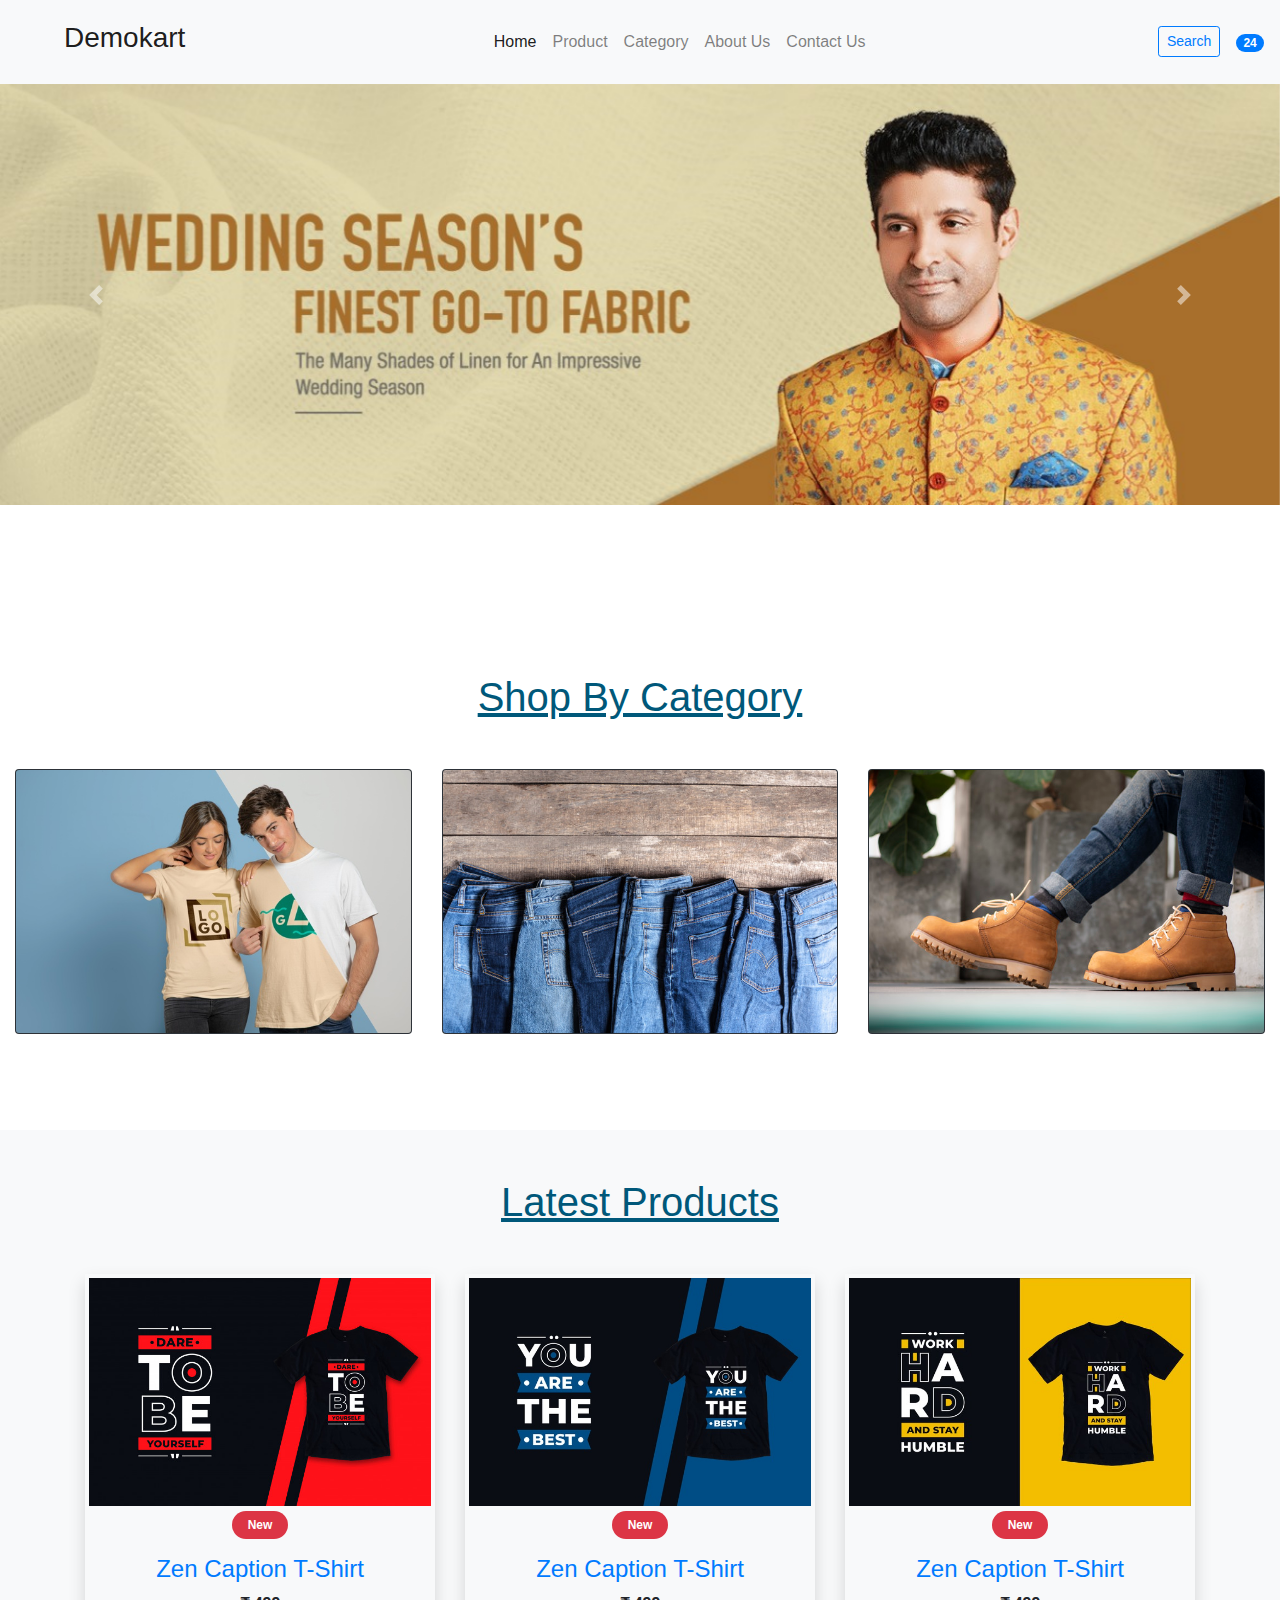
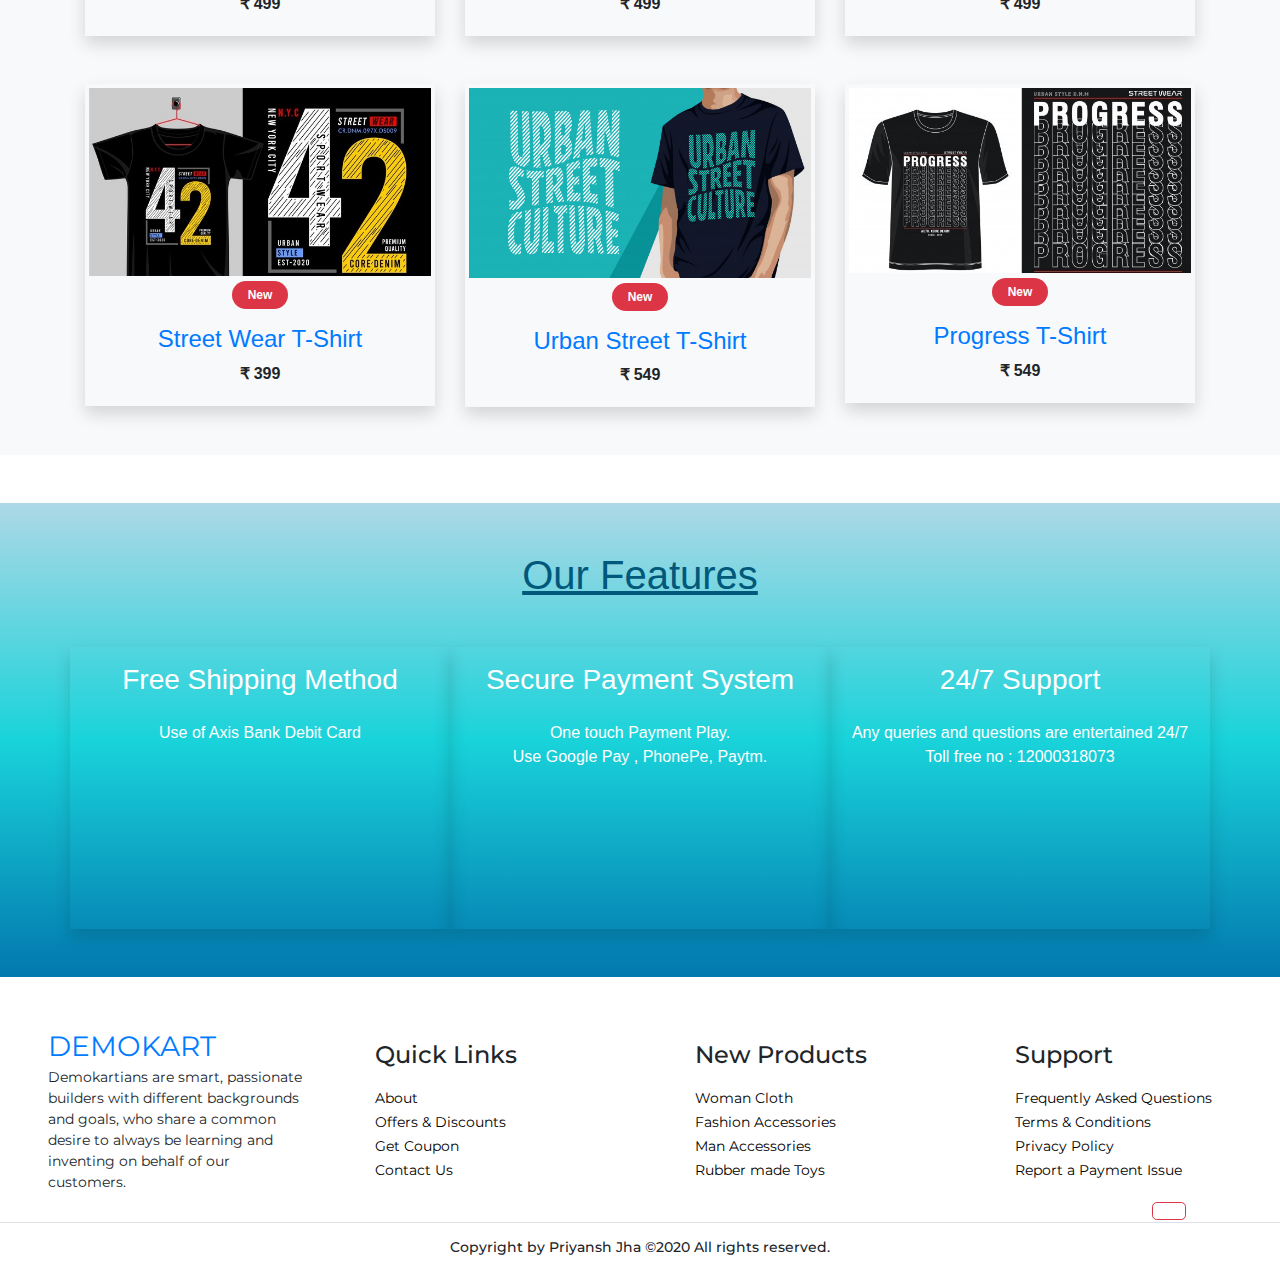
<file: index.html>
<!doctype html>
 <html lang="en">
 <head>
 <!-- Required meta tags -->
 <meta charset="utf-8">
 <meta name="viewport" content="width=device-width, initial-scale=1,
 shrink-to-fit=no">
 <link rel="icon" href="images/logo.png">
 <!-- Bootstrap CSS -->
  <link rel="stylesheet"
  href="https://stackpath.bootstrapcdn.com/bootstrap/4.5.2/css/bootstrap.min.css"
  integrity="sha384-JcKb8q3iqJ61gNV9KGb8thSsNjpSL0n8PARn9HuZOnIxN0hoP+VmmDG
  MN5t9UJ0Z" crossorigin="anonymous">
  <title>DEMOKART</title>
  <!-- fontawesome cdn For Icons -->
  <link rel="stylesheet"
  href="https://cdnjs.cloudflare.com/ajax/libs/font-awesome/5.10.0/css/all.min.css"
  integrity="sha512-PgQMlq+nqFLV4ylk1gwUOgm6CtIIXkKwaIHp/PAIWHzig/lKZSEGKEys
  h0TCVbHJXCLN7WetD8TFecIky75ZfQ=="
  crossorigin="anonymous"/>
<link rel="stylesheet" href="https://pro.fontawesome.com/releases/v5.10.0/css/all.css" integrity="sha384-AYmEC3Yw5cVb3ZcuHtOA93w35dYTsvhLPVnYs9eStHfGJvOvKxVfELGroGkvsg+p" crossorigin="anonymous"/>
<link href="https://fonts.googleapis.com/css2?family=Montserrat&display=swap" rel="stylesheet">
 <link rel="stylesheet" href="style.css">

 </head>
  <body>
   <!-- ==============header menu section starts here============== -->
 <section class="header_menu" id="header_menu">
 <div class="container-fluid px-0 shadow">
 <nav class="navbar navbar-expand-lg navbar-light bg-light py-3 ">
 <a class="navbar-brand pl-5 pl-small-0" href="index.html">
 <h3>Demokart</h3>


 </a>
 <button class="navbar-toggler" type="button" data-toggle="collapse"
 data-target="#navbarSupportedContent"
 aria-controls="navbarSupportedContent" aria-expanded="false"
 aria-label="Toggle navigation">
 <span class="navbar-toggler-icon"></span>
 </button>
 <div class="collapse navbar-collapse" id="navbarSupportedContent">
 <ul class="navbar-nav mx-auto">
 <li class="nav-item active">
 <a class="nav-link" href="index.html">Home <span
 class="sr-only">(current)</span></a>
 </li>
 <li class="nav-item">
 <a class="nav-link" href="product.html">Product</a>
 </li>
 <li class="nav-item">
 <a class="nav-link" href="category.html">Category</a>
 </li>
 <li class="nav-item">
   <a class="nav-link" href="about.html">About Us</a>
</li>
<li class="nav-item">
<a class="nav-link" href="contact.html">Contact Us</a>
</li>
</ul>
<div class="search mr-3">
<a href="search.html" class="btn btn-sm btn-outline-primary">
Search
</a>
</div>
<div class="cart">
<a href="cart.html">
<i class="fas fa-shopping-cart fa-2x"></i>
<span class="badge badge-pill badge-primary">24</span>
</a>
</div>
</div>
</nav>
</div>
</section>
<!-- ==============header menu section ends here============== -->
<!-- ============== carousel section starts here============== -->
<section class="header_carousel" id="header_carousel">
<div id="carouselExampleControls" class="carousel slide" data-ride="carousel">
<div class="carousel-inner">

<div class="carousel-item active">
<img class="d-block w-100"
src="images/C3.jpg" alt="Second slide">
</div>
<div class="carousel-item">
<img class="d-block w-100"
src="images/C2.jpg" alt="Second slide">
</div>
<div class="carousel-item">
<img class="d-block w-100"
src="images/C1.jpg" alt="Third slide">
</div>
</div>
<a class="carousel-control-prev" href="#carouselExampleControls" role="button"
data-slide="prev">
<span class="carousel-control-prev-icon" aria-hidden="true"></span>
<span class="sr-only">Previous</span>
</a>
<a class="carousel-control-next" href="#carouselExampleControls" role="button"
data-slide="next">
<span class="carousel-control-next-icon" aria-hidden="true"></span>
<span class="sr-only">Next</span>
</a>
</div>
</section>
<!-- ============== carousel section starts here============== -->

<!-- ==============shop by category starts here============== -->
<section class="shop_by_category py-5 my-5" id="shop_by_category">
<div class="container-fluid">
<div class="section_title text-center mb-5">
  <br>
  <br>
  <br>
<h1 class="text-capitalize">Shop By category</h1>
</div>
<div class="row">
<div class="col-md-4 col-12 mq">
<div class="card bg-dark text-white">
<a href="category.html">
<img class="card-img img img-fluid" src="images/S1.jpg"
alt="Card image">
</a>
</div>
</div>
<div class="col-md-4 col-12 mt-small-5 mb-small-5 mq">
<div class="card bg-dark text-white">
<a href="category.html">
<img class="card-img img img-fluid" src="images/S2.jpg"
alt="Card image">
</a>
</div>
</div>
<div class="col-md-4 col-12 mq">
<div class="card bg-dark text-white">
<a href="category.html">
<img class="card-img img img-fluid" src="images/S3.jpg"
alt="Card image">
</a>
</div>
</div>
</div>
</div>
</section>
<!-- ==============shop by category ends here============== -->
<!-- ==============products starts here============== -->
<section class="products py-5 my-5 bg-light" id="products">
<div class="container ">
<div class="section_title text-center mb-5">
<h1 class="text-capitalize">Latest Products</h1>
</div>
<div class="row mb-5">
<div class="col-md-4 col-12">
<div class="single_product shadow text-center p-1">
<div class="product_img">
  <a href="product_detail.html"><img src="images/Z1.jpg"
  class="img img-fluid" alt=""></a>
  <div class="new_product">
  <span class="badge py-2 px-3 badge-pill badge-danger new">New</span>
  </div>
  </div>
  <div class="product-caption my-3">
  <div class="product-ratting">
  <i class="fas fa-star"></i>
  <i class="fas fa-star"></i>
  <i class="fas fa-star"></i>
  <i class="fas fa-star-half-alt"></i>
  <i class="far fa-star low-star"></i>

  </div>
  <h4><a href="product_detail.html">Zen Caption T-Shirt</a></h4>
  <div class="price">
  <b><span class="mr-1">₹</span><span>499</span></b>
  </div>
  </div>
  </div>
  </div>
  <div class="col-md-4 col-12">
  <div class="single_product shadow text-center p-1 mt-small-5 mb-small-5">
  <div class="product_img">
  <a href="product_detail.html"><img src="images/Z2.jpg"
  class="img img-fluid" alt=""></a>
  <div class="new_product">
  <span class="badge py-2 px-3 badge-pill badge-danger new">New</span>
  </div>
  </div>
  <div class="product-caption my-3">
  <div class="product-ratting">
  <i class="fas fa-star"></i>
  <i class="fas fa-star"></i>
  <i class="fas fa-star"></i>
  <i class="fas fa-star"></i>
  <i class="far fa-star low-star"></i>
  </div>
  <h4><a href="product_detail.html">Zen Caption T-Shirt</a></h4>
  <div class="price">
    <b><span class="mr-1">₹</span><span>499</span></b>
</div>
</div>
</div>
</div>
<div class="col-md-4 col-12">
<div class="single_product shadow text-center p-1">
<div class="product_img">
<a href="product_detail.html"><img src="images/Z3.jpg"
class="img img-fluid" alt=""></a>
<div class="new_product">
<span class="badge py-2 px-3 badge-pill badge-danger new">New</span>
</div>
</div>
<div class="product-caption my-3">
<div class="product-ratting">
<i class="fas fa-star"></i>
<i class="fas fa-star"></i>
<i class="fas fa-star"></i>
<i class="far fa-star"></i>
<i class="far fa-star"></i>
</div>
<h4><a href="product_detail.html">Zen Caption T-Shirt</a></h4>
<div class="price">
<b><span class="mr-1">₹</span><span>499</span></b>
</div>
</div>
</div>
</div>
</div>
<div class="row">
<div class="col-md-4 col-12">
<div class="single_product shadow text-center p-1">
<div class="product_img">
<a href="product_detail.html"><img src="images/Z4.jpg"
class="img img-fluid" alt=""></a>
<div class="new_product">
<span class="badge py-2 px-3 badge-pill badge-danger new">New</span>
</div>
</div>
<div class="product-caption my-3">
<div class="product-ratting">
<i class="fas fa-star"></i>
<i class="fas fa-star"></i>
<i class="fas fa-star"></i>
<i class="fas fa-star"></i>
<i class="fas fa-star-half-alt"></i>


</div>
<h4><a href="product_detail.html">Street Wear T-Shirt</a></h4>
<div class="price">
<b><span class="mr-1">₹</span><span>399</span></b>
</div>
</div>
</div>
</div>
<div class="col-md-4 col-12">
<div class="single_product shadow text-center p-1 mt-small-5 mb-small-5">
<div class="product_img">
<a href="product_detail.html"><img src="images/Z5.jpg"
class="img img-fluid" alt=""></a>
<div class="new_product">
<span class="badge py-2 px-3 badge-pill badge-danger new">New</span>
</div>
</div>
<div class="product-caption my-3">
<div class="product-ratting">
<i class="fas fa-star"></i>
<i class="fas fa-star"></i>
<i class="fas fa-star"></i>
<i class="far fa-star low-star"></i>
<i class="far fa-star low-star"></i>
</div>
<h4><a href="product_detail.html">Urban Street T-Shirt</a></h4>
<div class="price">
<b><span class="mr-1">₹</span><span>549</span></b>
</div>
</div>
</div>
</div>
<div class="col-md-4 col-12">
  <div class="single_product shadow text-center p-1">
<div class="product_img">
<a href="product_detail.html"><img src="images/Z6.jpg"
class="img img-fluid" alt=""></a>
<div class="new_product">
<span class="badge py-2 px-3 badge-pill badge-danger new">New</span>
</div>
</div>
<div class="product-caption my-3">
<div class="product-ratting">
<i class="fas fa-star"></i>
<i class="fas fa-star"></i>
<i class="fas fa-star"></i>
<i class="fas fa-star"></i>
<i class="fas fa-star"></i>
</div>
<h4><a href="product_detail.html">Progress T-Shirt</a></h4>
<div class="price">
<b><span class="mr-1">₹</span><span>549</span></b>
</div>
</div>
</div>
</div>
</div>
</div>
</section>
<!-- ==============products ends here============== -->
<!-- ==============feature starts here============== -->
<section class="feature py-5 mt-5" id="feature">
<div class="container">
<div class="section_title text-center mb-5">
<h1 class="text-capitalize">Our Features</h1>
</div>
<div class="row text-white">
<div class="col-md-4 col-12 shadow p-3">
<div class="text-center">
<div class="mb-4">
<i class="fas fa-shipping-fast fa-3x mb-3 pt-2"></i>
<div>
<h3>Free Shipping Method</h3>
</div>
</div>
<div>

Use of Axis Bank Debit Card <br />

</div>
</div>
</div>
<div class="col-md-4 col-12 shadow p-3 mt-small-5 mb-small-5">
<div class="text-center">
<div class="mb-4">
<i class="fas fa-lock fa-3x mb-3 pt-2"></i>
<div>
<h3>Secure Payment System</h3>
</div>
</div>
<div>
 One touch Payment Play.<br />
 Use Google Pay , PhonePe, Paytm.
</div>
</div>
</div>
<div class="col-md-4 col-12 shadow p-3">
<div class="text-center">
<div class="mb-4">
<i class="fas fa-headphones fa-3x mb-3 pt-2"></i>
<div>
<h3>24/7 Support</h3>
</div>
</div>
<div>
 Any queries and questions are entertained 24/7<br / />
 Toll free  no : 12000318073
 <br />
 <br />
 <br />
 <br />
 <br>
 <br>
 <br>
</div>
</div>
</div>
</div>
</div>
</section>
<!-- ==============feature ends here============== -->
<!-- ==============footer starts here============== -->
<section class="footer_section pt-5 pb-2" id="footer_section">
<footer>
<div class="container-fluid">
<div class="row">
<div class="col-md-3 col-6 pl-5 pl-small-15">
<div class="footer_title">
<a href="index.html" class="logofoot">DEMOKART</a>
</div>
<div style="font-size:14px;">

 Demokartians are smart, passionate builders with different backgrounds and goals,
who share a common desire to always be learning and inventing on behalf of our customers.
</div>
</div>
<div class="col-md-3 col-6">
<div class="footer_title pt-3 mb-3">
<h3>Quick Links</h3>
</div>
<div class="footer_links">
<ul>
<li><a href="about.html">About</a></li>
<li><a href="javascript:;">Offers & Discounts</a></li>
<li><a href="javascript:;">Get Coupon</a></li>
<li><a href="contact.html">Contact Us</a></li>
</ul>
</div>
</div>
<div class="col-md-3 col-6">
<div class="footer_title pt-3 mb-3">
<h3>New Products</h3>
</div>
<div class="footer_links">
<ul>
<li><a href="javascript:;">Woman Cloth</a></li>
<li><a href="javascript:;">Fashion Accessories</a></li>
<li><a href="javascript:;">Man Accessories</a></li>
<li><a href="javascript:;">Rubber made Toys</a></li>
</ul>
</div>
</div>
<div class="col-md-3 col-6">
<div class="footer_title pt-3 mb-3">
<h3>Support</h3>
</div>
<div class="footer_links">
<ul>
<li><a href="javascript:;">Frequently Asked Questions</a></li>
<li><a href="javascript:;">Terms & Conditions</a></li>
<li><a href="javascript:;">Privacy Policy</a></li>
<li><a href="javascript:;">Report a Payment Issue</a></li>
</ul>
</div>
</div>
</div>
</div>
<div class="backtop">
<a id="button" href="#top" class="btn btn-lg btn-outline-danger " role="button">
<i class="fas fa-chevron-up text-dark"></i>
</a>
</div>
<div class="border-top">
<h6 class="text-center mt-3">Copyright by Priyansh Jha ©2020 All rights reserved.
</h6>
</div>
</footer>
</section>

<!-- ==============footer ends here============== -->
 <link rel="stylesheet" href="https://stackpath.bootstrapcdn.com/bootstrap/4.5.2/css/bootstrap.min.css" integrity="sha384-JcKb8q3iqJ61gNV9KGb8thSsNjpSL0n8PARn9HuZOnIxN0hoP+VmmDGMN5t9UJ0Z" crossorigin="anonymous">
<script src="https://code.jquery.com/jquery-3.5.1.slim.min.js" integrity="sha384-DfXdz2htPH0lsSSs5nCTpuj/zy4C+OGpamoFVy38MVBnE+IbbVYUew+OrCXaRkfj" crossorigin="anonymous"></script>
<script src="https://cdn.jsdelivr.net/npm/popper.js@1.16.1/dist/umd/popper.min.js" integrity="sha384-9/reFTGAW83EW2RDu2S0VKaIzap3H66lZH81PoYlFhbGU+6BZp6G7niu735Sk7lN" crossorigin="anonymous"></script>
<script src="https://stackpath.bootstrapcdn.com/bootstrap/4.5.2/js/bootstrap.min.js" integrity="sha384-B4gt1jrGC7Jh4AgTPSdUtOBvfO8shuf57BaghqFfPlYxofvL8/KUEfYiJOMMV+rV" crossorigin="anonymous"></script>
 </body>
</html>
</file>
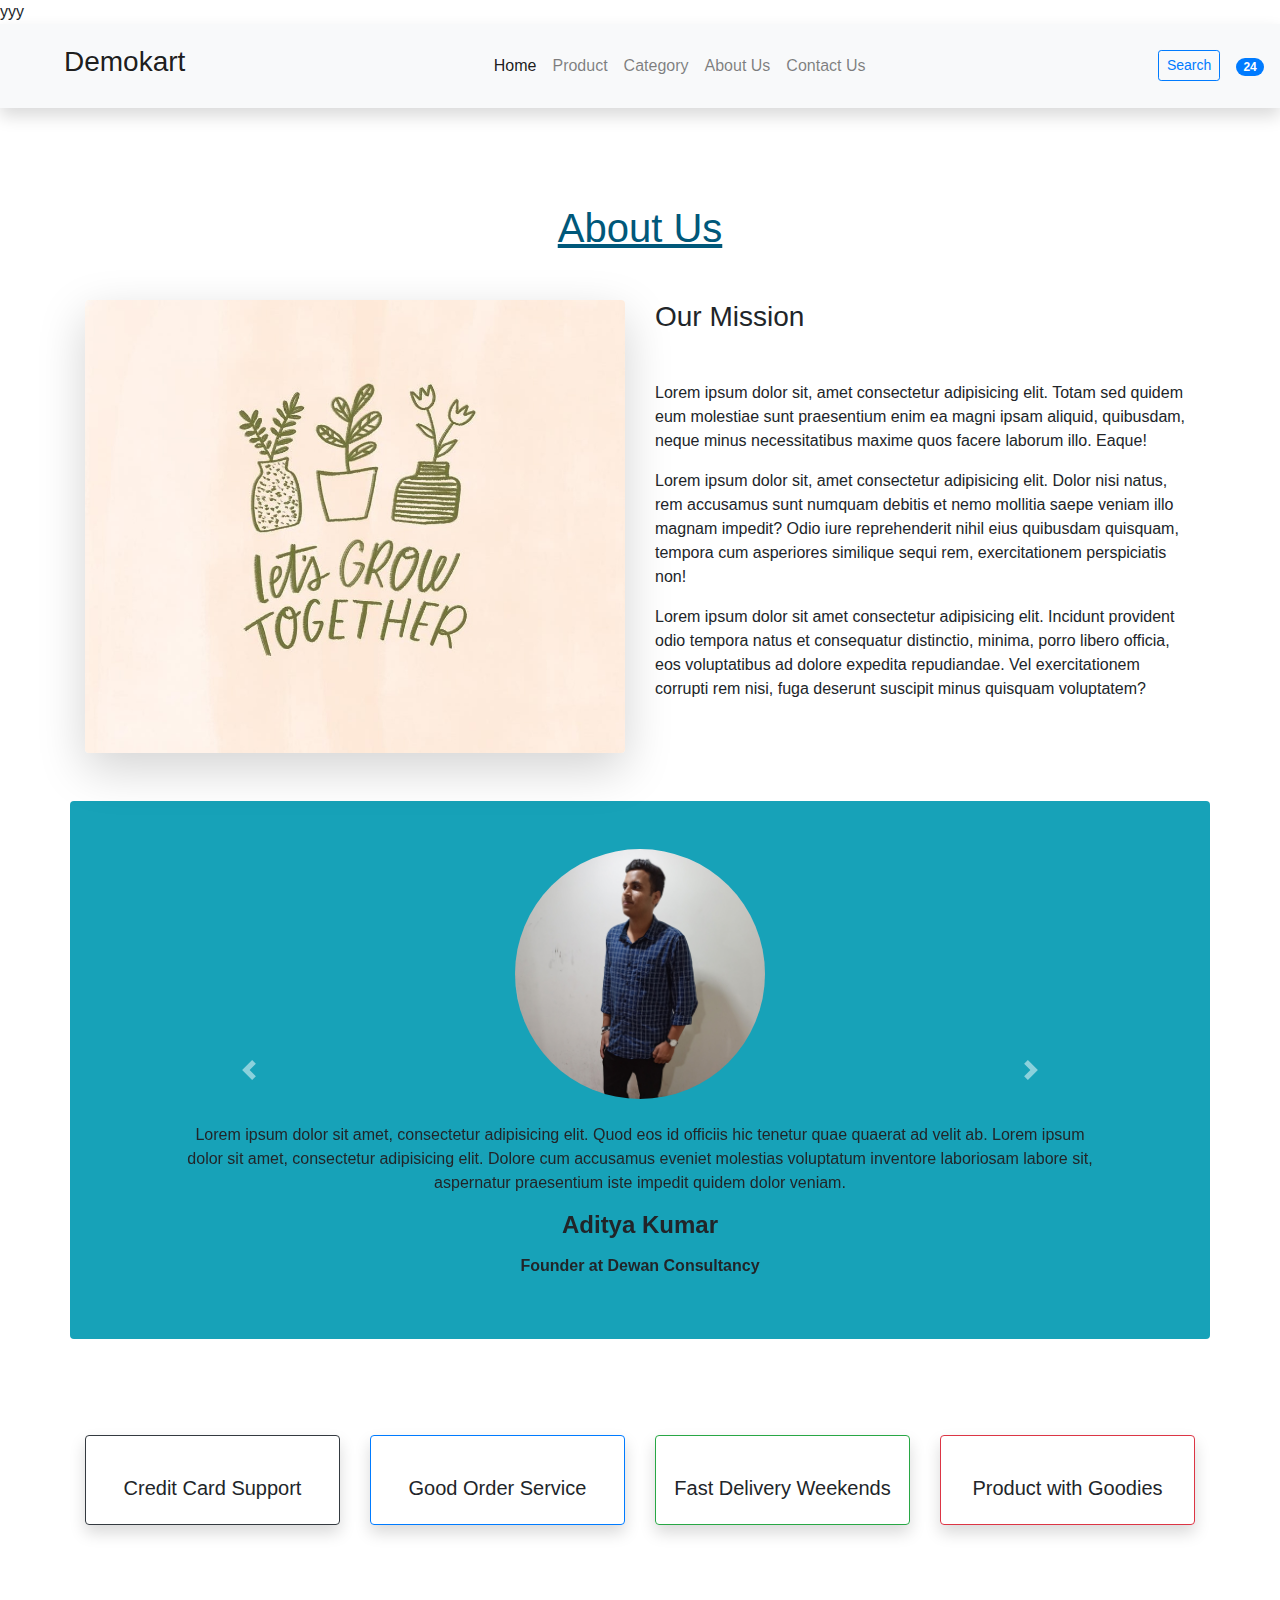
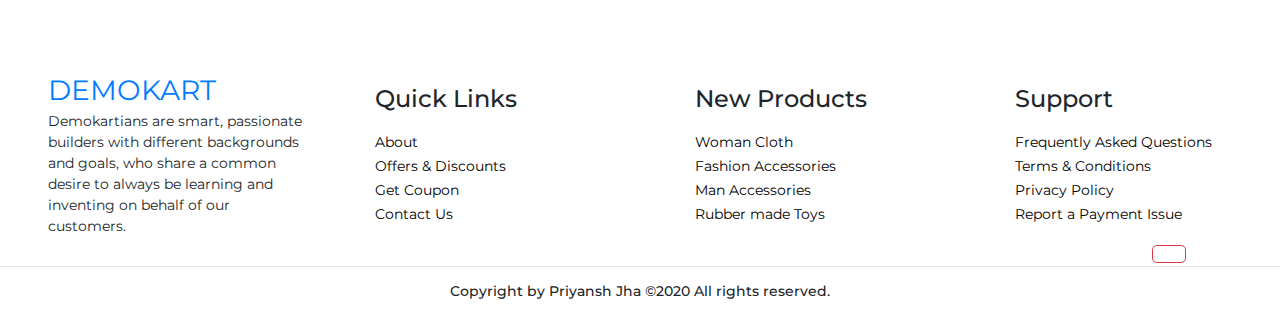
<file: about.html>
<!doctype html>
<html lang="en">yyy

<head>
  <!-- Required meta tags -->
  <meta charset="utf-8">
  <meta name="viewport" content="width=device-width, initial-scale=1,
shrink-to-fit=no">
  <link rel="icon" href="images/logo.png">
  <!-- Bootstrap CSS -->
  <link rel="stylesheet" href="https://stackpath.bootstrapcdn.com/bootstrap/4.5.2/css/bootstrap.min.css" integrity="sha384-JcKb8q3iqJ61gNV9KGb8thSsNjpSL0n8PARn9HuZOnIxN0hoP+VmmDG
MN5t9UJ0Z" crossorigin="anonymous">
  <title>DEMOKART</title>
  <!-- fontawesome cdn For Icons -->
  <link rel="stylesheet" href="https://cdnjs.cloudflare.com/ajax/libs/font-awesome/5.10.0/css/all.min.css" integrity="sha512-PgQMlq+nqFLV4ylk1gwUOgm6CtIIXkKwaIHp/PAIWHzig/lKZSEGKEys
h0TCVbHJXCLN7WetD8TFecIky75ZfQ==" crossorigin="anonymous" />
  <link rel="stylesheet" href="https://pro.fontawesome.com/releases/v5.10.0/css/all.css" integrity="sha384-AYmEC3Yw5cVb3ZcuHtOA93w35dYTsvhLPVnYs9eStHfGJvOvKxVfELGroGkvsg+p" crossorigin="anonymous" />
  <link href="https://fonts.googleapis.com/css2?family=Montserrat&display=swap" rel="stylesheet">
  <link rel="stylesheet" href="style.css">

</head>

<body>
  <!-- ==============header menu section starts here============== -->
  <section class="header_menu" id="header_menu">
    <div class="container-fluid px-0 shadow">
      <nav class="navbar navbar-expand-lg navbar-light bg-light py-3 ">
        <a class="navbar-brand pl-5 pl-small-0" href="index.html">
          <h3>Demokart</h3>


        </a>
        <button class="navbar-toggler" type="button" data-toggle="collapse" data-target="#navbarSupportedContent" aria-controls="navbarSupportedContent" aria-expanded="false" aria-label="Toggle navigation">
          <span class="navbar-toggler-icon"></span>
        </button>
        <div class="collapse navbar-collapse" id="navbarSupportedContent">
          <ul class="navbar-nav mx-auto">
            <li class="nav-item active">
              <a class="nav-link" href="index.html">Home <span class="sr-only">(current)</span></a>
            </li>
            <li class="nav-item">
              <a class="nav-link" href="product.html">Product</a>
            </li>
            <li class="nav-item">
              <a class="nav-link" href="category.html">Category</a>
            </li>
            <li class="nav-item">
              <a class="nav-link" href="about.html">About Us</a>
            </li>
            <li class="nav-item">
              <a class="nav-link" href="contact.html">Contact Us</a>
            </li>
          </ul>
          <div class="search mr-3">
            <a href="search.html" class="btn btn-sm btn-outline-primary">
              Search
            </a>
          </div>
          <div class="cart">
            <a href="cart.html">
              <i class="fas fa-shopping-cart fa-2x"></i>
              <span class="badge badge-pill badge-primary">24</span>
            </a>
          </div>
        </div>
      </nav>
    </div>
  </section>

  <!-- ==============about starts here============== -->
  <section class="about py-5 my-5" id="about">
    <div class="container ">
      <div class="section_title text-center mb-5">
        <h1 class="text-capitalize">About Us</h1>
      </div>
      <div class="row">
        <div class="col-md-6">
          <div class="row">
            <div class="col-md-12">
              <img src="images/about1.jpg" class="img img-fluid rounded
  shadow-lg" alt="about us image">
            </div>
          </div>
        </div>
        <div class="col-md-6">
          <div class="row">
            <div class="col-md-12">
              <div class="title">
                <h3>Our Mission</h3>
              </div>
              <div class="about_text mt-sm-5">
                <p>
                  Lorem ipsum dolor sit, amet consectetur adipisicing elit. Totam
                  sed quidem eum
                  molestiae sunt praesentium enim ea magni ipsam aliquid,
                  quibusdam, neque minus
                  necessitatibus maxime quos facere laborum illo. Eaque!
                </p>
                <p>
                  Lorem ipsum dolor sit, amet consectetur adipisicing elit. Dolor nisi
                  natus, rem
                  accusamus sunt numquam debitis et nemo mollitia saepe veniam
                  illo magnam impedit?
                  Odio iure reprehenderit nihil eius quibusdam quisquam, tempora
                  cum asperiores
                  similique sequi rem, exercitationem perspiciatis non!
                </p>
                <p>
                  Lorem ipsum dolor sit amet consectetur adipisicing elit. Incidunt
                  provident odio
                  tempora natus et consequatur distinctio, minima, porro libero
                  officia, eos
                  voluptatibus ad dolore expedita repudiandae. Vel exercitationem
                  corrupti rem nisi,
                  fuga deserunt suscipit minus quisquam voluptatem?
                </p>
              </div>
            </div>
          </div>
        </div>
      </div>
      <div class="row">
        <!-- ==============testimonial starts here============== -->
        <section class="text-center bg-info my-5 py-5 rounded">
          <div class="col-md-10 col-10 mx-auto">
            <!-- Carousel Wrapper -->
            <div id="carousel-example-1" class="carousel slide carousel-fade" data-ride="carousel" data-interval="false">
              <!--Slides-->
              <div class="carousel-inner">
                <!--First slide-->
                <div class="carousel-item active">
                  <div class="testimonial">
                    <!--Avatar-->
                    <div class="avatar mx-auto mb-4">
                      <img src="images/Ca1.jpg" style="height:250px;" class="rounded-circle img-fluid" alt="First sample avatar image">
                    </div>
                    <!--Content-->
                    <p>
                      <i class="fas fa-quote-left"></i> Lorem ipsum dolor sit amet,
                      consectetur
                      adipisicing
                      elit. Quod
                      eos
                      id officiis hic tenetur quae quaerat ad velit ab. Lorem ipsum
                      dolor sit
                      amet,
                      consectetur
                      adipisicing elit. Dolore cum accusamus eveniet molestias
                      voluptatum
                      inventore
                      laboriosam
                      labore
                      sit, aspernatur praesentium iste impedit quidem dolor
                      veniam.
                    </p>
                    <h4 class="font-weight-bold">Aditya Kumar</h4>
                    <h6 class="font-weight-bold my-3">Founder at Dewan Consultancy
                    </h6>
                    <!--Review-->
                    <i class="fas fa-star blue-text"> </i>
                    <i class="fas fa-star blue-text"> </i>
                    <i class="fas fa-star blue-text"> </i>
                    <i class="fas fa-star blue-text"> </i>
                    <i class="fas fa-star-half-alt blue-text"> </i>
                  </div>
                </div>
                <!--First slide-->
                <!--Second slide-->
                <div class="carousel-item">
                  <div class="testimonial">
                    <!--Avatar-->
                    <div class="avatar mx-auto mb-4">
                      <img src="images/Ca2.jpg"  style="height:250px;" class="rounded-circle img-fluid" alt="Second sample avatar image">
                    </div>
                    <!--Content-->
                    <p>
                      <i class="fas fa-quote-left"></i> Nemo enim ipsam
                      voluptatem quia
                      voluptas sit
                      aspernatur aut
                      odit
                      aut fugit, sed quia consequuntur magni dolores eos qui
                      ratione
                      voluptatem sequi
                      nesciunt. Neque
                      porro quisquam est, qui dolorem ipsum quia dolor sit amet,
                      consectetur,
                      adipisci
                      velit,
                      sed quia
                      non numquam eius modi tempora incidunt ut labore. </p>
                    <h4 class="font-weight-bold">Ashu Sharan</h4>
                    <h6 class="font-weight-bold my-3">CEO Baba Motors Pvt. lmt.</h6>
                    <!--Review-->
                    <i class="fas fa-star blue-text"> </i>
                    <i class="fas fa-star blue-text"> </i>
                    <i class="fas fa-star blue-text"> </i>
                    <i class="fas fa-star blue-text"> </i>
                    <i class="fas fa-star blue-text"> </i>
                  </div>
                </div>
                <!--Second slide-->
                <!--Third slide-->
                <div class="carousel-item">
                  <div class="testimonial">
                    <!--Avatar-->
                    <div class="avatar mx-auto mb-4">
                      <img src="images/Ca3.jpg"  style="height:250px;" class="rounded-circle img-fluid" alt="Third sample avatar image">
                    </div>
                    <!--Content-->
                    <p>
                      <i class="fas fa-quote-left"></i>
                    THE ONLY REASON THIS PHOTO IS HERE BECAUSE SHE IS VERY INSPIRING AND I AM A BIG FAN. THIS
                    IS FOR LEARNING PURPOSE, NOT EARNING PURPOSE
                    <br>
                    <br>
                    </p>
                    <h4 class="font-weight-bold">Nity Taylor</h4>
                    <h6 class="font-weight-bold my-3">Actor </h6>
                    <!--Review-->
                    <i class="fas fa-star blue-text"> </i>
                    <i class="fas fa-star blue-text"> </i>
                    <i class="fas fa-star blue-text"> </i>
                    <i class="fas fa-star blue-text"> </i>
                    <i class="far fa-star blue-text"> </i>
                  </div>
                </div>
                <!--Third slide-->
              </div>
              <!--Slides-->
              <!--Controls-->
              <a class="carousel-control-prev left carousel-control" href="#carousel-example-1" role="button" data-slide="prev">
                <span class="carousel-control-prev-icon" aria-hidden="true"></span>
                <span class="sr-only">Previous</span>
              </a>
              <a class="carousel-control-next right carousel-control" href="#carousel-example-1" role="button" data-slide="next">
                <span class="carousel-control-next-icon" aria-hidden="true"></span>
                <span class="sr-only">Next</span>
              </a>
              <!--Controls-->
            </div>
            <!-- Carousel Wrapper -->
          </div>
        </section>
        <!-- ==============testimonial ends here============== -->
      </div>
      <div class="row mt-5">
        <div class="col-md-3 col-6">
          <div class="border border-dark rounded shadow text-center p-3">
            <div class="mb-4">
              <i class="far fa-credit-card fa-3x"></i>
            </div>
            <div>
              <h5>Credit Card Support</h5>
            </div>
          </div>
        </div>
        <div class="col-md-3 col-6 mt-small-2 mb-small-2">
          <div class="border border-primary rounded shadow text-center p-3">
            <div class="mb-4">
              <i class="fas fa-laptop fa-3x"></i>
            </div>
            <div>
              <h5>Good Order Service</h5>
            </div>
          </div>
        </div>
        <div class="col-md-3 col-6">
          <div class="border border-success rounded shadow text-center p-3">
            <div class="mb-4">
              <i class="fas fa-shipping-fast fa-3x"></i>
            </div>
            <div>
              <h5>Fast Delivery Weekends</h5>
            </div>
          </div>
        </div>
        <div class="col-md-3 col-6">
          <div class="border border-danger rounded shadow text-center p-3">
            <div class="mb-4">
              <i class="fas fa-gifts fa-3x"></i>
            </div>
            <div>
              <h5>Product with Goodies</h5>
            </div>
          </div>
        </div>
      </div>
    </div>
  </section>
  <!-- ==============about ends here============== -->
  <!-- ==============footer starts here============== -->
  <section class="footer_section pt-5 pb-2" id="footer_section">
    <footer>
      <div class="container-fluid">
        <div class="row">
          <div class="col-md-3 col-6 pl-5 pl-small-15">
            <div class="footer_title">
              <a href="index.html" class="logofoot">DEMOKART</a>
            </div>
            <div style="font-size:14px;">

              Demokartians are smart, passionate builders with different backgrounds and goals,
              who share a common desire to always be learning and inventing on behalf of our customers.
            </div>
          </div>
          <div class="col-md-3 col-6">
            <div class="footer_title pt-3 mb-3">
              <h3>Quick Links</h3>
            </div>
            <div class="footer_links">
              <ul>
                <li><a href="about.html">About</a></li>
                <li><a href="javascript:;">Offers & Discounts</a></li>
                <li><a href="javascript:;">Get Coupon</a></li>
                <li><a href="contact.html">Contact Us</a></li>
              </ul>
            </div>
          </div>
          <div class="col-md-3 col-6">
            <div class="footer_title pt-3 mb-3">
              <h3>New Products</h3>
            </div>
            <div class="footer_links">
              <ul>
                <li><a href="javascript:;">Woman Cloth</a></li>
                <li><a href="javascript:;">Fashion Accessories</a></li>
                <li><a href="javascript:;">Man Accessories</a></li>
                <li><a href="javascript:;">Rubber made Toys</a></li>
              </ul>
            </div>
          </div>
          <div class="col-md-3 col-6">
            <div class="footer_title pt-3 mb-3">
              <h3>Support</h3>
            </div>
            <div class="footer_links">
              <ul>
                <li><a href="javascript:;">Frequently Asked Questions</a></li>
                <li><a href="javascript:;">Terms & Conditions</a></li>
                <li><a href="javascript:;">Privacy Policy</a></li>
                <li><a href="javascript:;">Report a Payment Issue</a></li>
              </ul>
            </div>
          </div>
        </div>
      </div>
      <div class="backtop">
        <a id="button" href="#top" class="btn btn-lg btn-outline-danger " role="button">
          <i class="fas fa-chevron-up text-dark"></i>
        </a>
      </div>
      <div class="border-top">
        <h6 class="text-center mt-3">Copyright by Priyansh Jha ©2020 All rights reserved.
        </h6>
      </div>
    </footer>
  </section>
  <!-- ==============footer ends here============== -->
  <link rel="stylesheet" href="https://stackpath.bootstrapcdn.com/bootstrap/4.5.2/css/bootstrap.min.css" integrity="sha384-JcKb8q3iqJ61gNV9KGb8thSsNjpSL0n8PARn9HuZOnIxN0hoP+VmmDGMN5t9UJ0Z" crossorigin="anonymous">
  <script src="https://code.jquery.com/jquery-3.5.1.slim.min.js" integrity="sha384-DfXdz2htPH0lsSSs5nCTpuj/zy4C+OGpamoFVy38MVBnE+IbbVYUew+OrCXaRkfj" crossorigin="anonymous"></script>
  <script src="https://cdn.jsdelivr.net/npm/popper.js@1.16.1/dist/umd/popper.min.js" integrity="sha384-9/reFTGAW83EW2RDu2S0VKaIzap3H66lZH81PoYlFhbGU+6BZp6G7niu735Sk7lN" crossorigin="anonymous"></script>
  <script src="https://stackpath.bootstrapcdn.com/bootstrap/4.5.2/js/bootstrap.min.js" integrity="sha384-B4gt1jrGC7Jh4AgTPSdUtOBvfO8shuf57BaghqFfPlYxofvL8/KUEfYiJOMMV+rV" crossorigin="anonymous"></script>
</body>

</html>
</file>
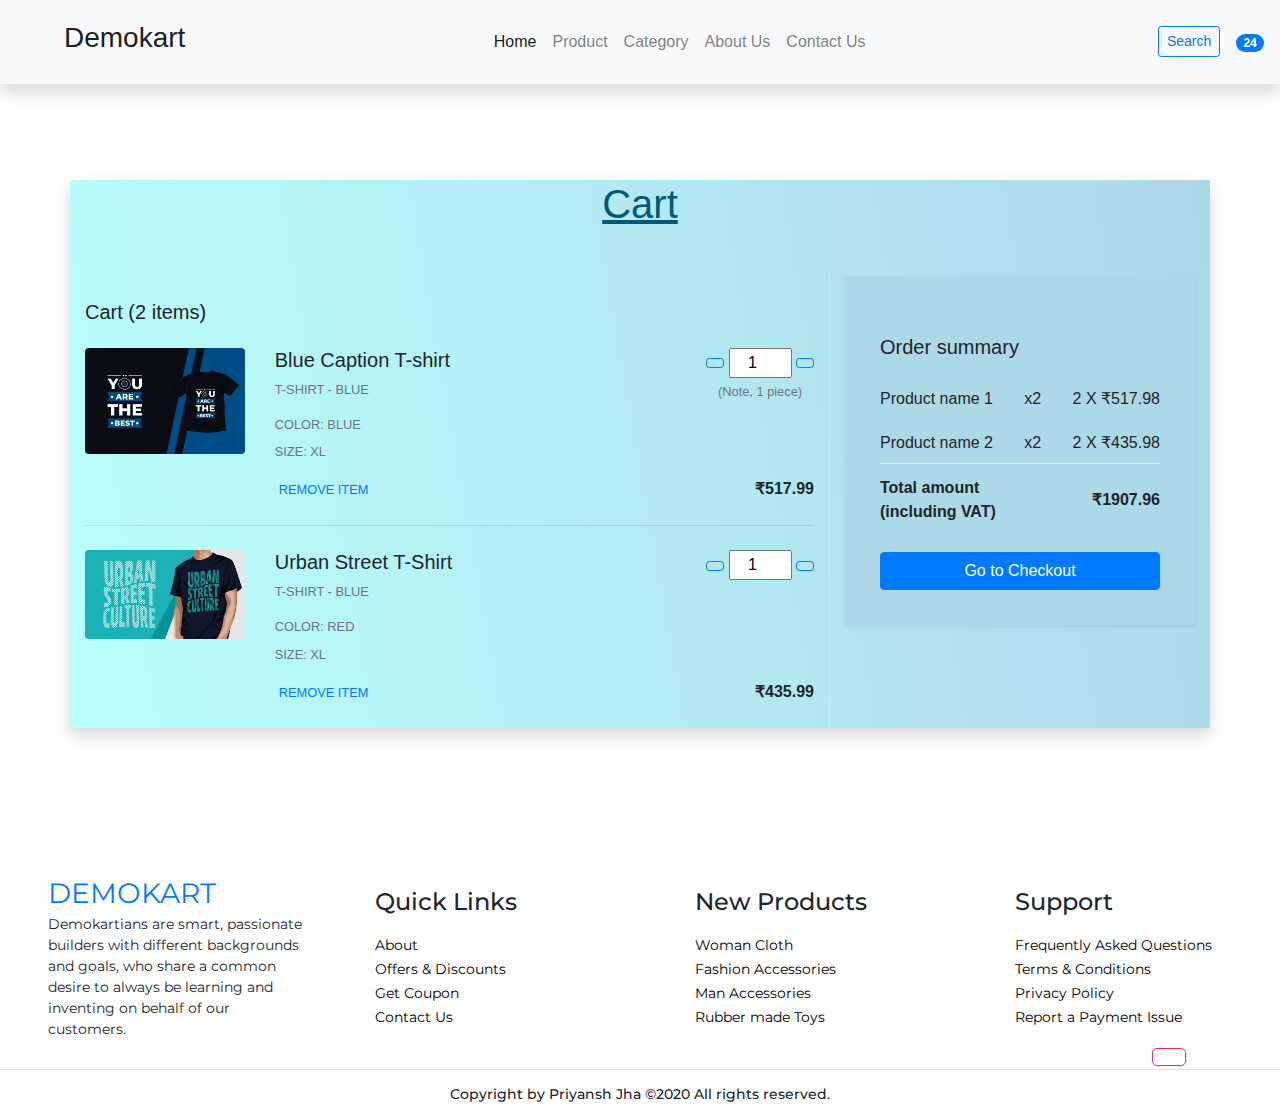
<file: cart.html>
<!doctype html>
<html lang="en">

<head>
  <!-- Required meta tags -->
  <meta charset="utf-8">
  <meta name="viewport" content="width=device-width, initial-scale=1,
shrink-to-fit=no">
  <link rel="icon" href="images/logo.png">
  <!-- Bootstrap CSS -->
  <link rel="stylesheet" href="https://stackpath.bootstrapcdn.com/bootstrap/4.5.2/css/bootstrap.min.css" integrity="sha384-JcKb8q3iqJ61gNV9KGb8thSsNjpSL0n8PARn9HuZOnIxN0hoP+VmmDG
MN5t9UJ0Z" crossorigin="anonymous">
  <title>DEMOKART</title>
  <!-- fontawesome cdn For Icons -->
  <link rel="stylesheet" href="https://cdnjs.cloudflare.com/ajax/libs/font-awesome/5.10.0/css/all.min.css" integrity="sha512-PgQMlq+nqFLV4ylk1gwUOgm6CtIIXkKwaIHp/PAIWHzig/lKZSEGKEys
h0TCVbHJXCLN7WetD8TFecIky75ZfQ==" crossorigin="anonymous" />
  <link rel="stylesheet" href="https://pro.fontawesome.com/releases/v5.10.0/css/all.css" integrity="sha384-AYmEC3Yw5cVb3ZcuHtOA93w35dYTsvhLPVnYs9eStHfGJvOvKxVfELGroGkvsg+p" crossorigin="anonymous" />
  <link href="https://fonts.googleapis.com/css2?family=Montserrat&display=swap" rel="stylesheet">
  <link rel="stylesheet" href="style.css">

</head>

<body>
  <!-- ==============header menu section starts here============== -->
  <section class="header_menu" id="header_menu">
    <div class="container-fluid px-0 shadow">
      <nav class="navbar navbar-expand-lg navbar-light bg-light py-3 ">
        <a class="navbar-brand pl-5 pl-small-0" href="index.html">
          <h3>Demokart</h3>


        </a>
        <button class="navbar-toggler" type="button" data-toggle="collapse" data-target="#navbarSupportedContent" aria-controls="navbarSupportedContent" aria-expanded="false" aria-label="Toggle navigation">
          <span class="navbar-toggler-icon"></span>
        </button>
        <div class="collapse navbar-collapse" id="navbarSupportedContent">
          <ul class="navbar-nav mx-auto">
            <li class="nav-item active">
              <a class="nav-link" href="index.html">Home <span class="sr-only">(current)</span></a>
            </li>
            <li class="nav-item">
              <a class="nav-link" href="product.html">Product</a>
            </li>
            <li class="nav-item">
              <a class="nav-link" href="category.html">Category</a>
            </li>
            <li class="nav-item">
              <a class="nav-link" href="about.html">About Us</a>
            </li>
            <li class="nav-item">
              <a class="nav-link" href="contact.html">Contact Us</a>
            </li>
          </ul>
          <div class="search mr-3">
            <a href="search.html" class="btn btn-sm btn-outline-primary">
              Search
            </a>
          </div>
          <div class="cart">
            <a href="cart.html">
              <i class="fas fa-shopping-cart fa-2x"></i>
              <span class="badge badge-pill badge-primary">24</span>
            </a>
          </div>
        </div>
      </nav>
    </div>
  </section>

  <!-- ==============cart starts here============== -->
  <section class="cart py-5 my-5 " id="cart">
    <div class="container grad shadow ">
      <div class="section_title text-center mb-5 ">
        <h1 class="text-capitalize">Cart</h1>
      </div>
      <div class="row bg_cart_1  rounded">
        <!--Grid column-->
        <div class="col-md-8 border-right">
          <!-- Card -->
          <div class="mb-3">
            <div class="pt-4">
              <h5 class="mb-4">Cart (<span>2</span> items)</h5>
              <div class="row mb-4">
                <div class="col-md-5 col-lg-3 col-xl-3">
                  <div class="rounded mb-3 mb-md-0">
                    <img class="img-fluid w-100 rounded" src="images/Z2.jpg" alt="Sample">
                  </div>
                </div>
                <div class="col-md-7 col-lg-9 col-xl-9">
                  <div>
                    <div class="d-flex justify-content-between">
                      <div>
                        <h5>Blue Caption  T-shirt</h5>
                        <p class="mb-3 text-muted text-uppercase small">T-Shirt -
                          blue</p>
                        <p class="mb-2 text-muted text-uppercase small">Color:
                          blue</p>
                        <p class="mb-3 text-muted text-uppercase small">Size:
                          XL</p>
                      </div>
                      <div>
                        <div class="mb-0 w-100">
                          <button onclick="this.parentNode.querySelector('input[type=number]').stepDown()" class="btn btn-sm btn-outline-primary">
                            <i class="fas fa-minus"></i>
                          </button>
                          <input class="quantity text-center" min="0" max="10" name="quantity" value="1" type="number">
                          <button onclick="this.parentNode.querySelector('input[type=number]').stepUp()" class="btn btn-sm btn-outline-primary">
                            <i class="fas fa-plus"></i>
                          </button>
                        </div>
                        <small class="form-text text-muted text-center">
                          (Note, 1 piece)
                        </small>
                      </div>
                    </div>
                    <div class="d-flex justify-content-between align-items-center">
                      <div>
                        <a href="javascript:;" type="button" class="small text-uppercase mr-3"><i class="fas fa-trash-alt mr-1"></i> Remove item </a>
                      </div>
                      <p class="mb-0"><span><strong id="summary">₹517.99</strong></span></p class="mb-0">
                    </div>
                  </div>
                </div>
              </div>
              <hr class="mb-4">
              <div class="row mb-4">
                <div class="col-md-5 col-lg-3 col-xl-3">
                  <div class="rounded mb-3 mb-md-0">
                    <img class="img-fluid w-100 rounded" src="images/Z5.jpg" alt="Sample">
                  </div>
                </div>
                <div class="col-md-7 col-lg-9 col-xl-9">
                  <div>
                    <div class="d-flex justify-content-between">
                      <div>
                        <h5>Urban Street T-Shirt</h5>
                        <p class="mb-3 text-muted text-uppercase small">T-Shirt -
                          Blue</p>
                        <p class="mb-2 text-muted text-uppercase small">Color:
                          red</p>
                        <p class="mb-3 text-muted text-uppercase small">Size:
                          XL</p>
                      </div>
                      <div>
                        <div class="mb-0 w-100">
                          <button onclick="this.parentNode.querySelector('input[type=number]').stepDown()" class="btn btn-sm btn-outline-primary">
                            <i class="fas fa-minus"></i>
                          </button>
                          <input class="quantity text-center" min="0" max="10" name="quantity" value="1" type="number">
                          <button onclick="this.parentNode.querySelector('input[type=number]').stepUp()" class="btn btn-sm btn-outline-primary">
                            <i class="fas fa-plus"></i>
                          </button>
                        </div>
                      </div>
                    </div>
                    <div class="d-flex justify-content-between align-items-center">
                      <div>
                        <a href="javascript:;" type="button" class="card-link-secondary small text-uppercase mr-3">
                          <i class="fas fa-trash-alt mr-1"></i> Remove item
                        </a>
                      </div>
                      <p class="mb-0"><span><strong>₹435.99</strong></span></p class="mb-0">
                    </div>
                  </div>
                </div>
              </div>
            </div>
          </div>
        </div>
        <!--Grid column-->
        <!--Grid column-->
        <div class="col-md-4 rounded ">
          <!-- Card -->
          <div class="mb-3 border-check shadow-sm">
            <div class="pt-4 ">
              <h5 class="mb-3">Order summary</h5>
              <ul class="list-group list-group-flush ">
                <li class="list-group-item d-flex  justify-content-between
align-items-center border-0 px-0 pb-2 primary">
                  <span>Product name 1</span>
                  <span>x2</span>
                  <span>2 X ₹517.98</span>
                </li>
                <li class="list-group-item  d-flex justify-content-between
align-items-center border-0 px-0 pb-2 primary">
                  <span>Product name 2</span>
                  <span>x2</span>
                  <span>2 X ₹435.98</span>
                </li>
                <li class="list-group-item d-flex justify-content-between
align-items-center border-top px-0 mb-3 primary">
                  <div>
                    <strong>Total amount</strong>
                    <strong>
                      <p class="mb-0">(including VAT)</p>
                    </strong>
                  </div>
                  <span><strong>₹1907.96</strong></span>
                </li>
              </ul>

              <a href="checkout.html" class="btn btn-primary btn-block">Go to
                Checkout</a>
            </div>
          </div>
          <!-- Card -->
        </div>
        <!--Grid column-->
      </div>
    </div>
  </section>
  <!-- ==============cart ends here============== -->



    <!-- ==============footer starts here============== -->
    <section class="footer_section pt-5 pb-2" id="footer_section">
      <footer>
        <div class="container-fluid">
          <div class="row">
            <div class="col-md-3 col-6 pl-5 pl-small-15">
              <div class="footer_title">
                <a href="index.html" class="logofoot">DEMOKART</a>
              </div>
              <div style="font-size:14px;">

                Demokartians are smart, passionate builders with different backgrounds and goals,
                who share a common desire to always be learning and inventing on behalf of our customers.
              </div>
            </div>
            <div class="col-md-3 col-6">
              <div class="footer_title pt-3 mb-3">
                <h3>Quick Links</h3>
              </div>
              <div class="footer_links">
                <ul>
                  <li><a href="about.html">About</a></li>
                  <li><a href="javascript:;">Offers & Discounts</a></li>
                  <li><a href="javascript:;">Get Coupon</a></li>
                  <li><a href="contact.html">Contact Us</a></li>
                </ul>
              </div>
            </div>
            <div class="col-md-3 col-6">
              <div class="footer_title pt-3 mb-3">
                <h3>New Products</h3>
              </div>
              <div class="footer_links">
                <ul>
                  <li><a href="javascript:;">Woman Cloth</a></li>
                  <li><a href="javascript:;">Fashion Accessories</a></li>
                  <li><a href="javascript:;">Man Accessories</a></li>
                  <li><a href="javascript:;">Rubber made Toys</a></li>
                </ul>
              </div>
            </div>
            <div class="col-md-3 col-6">
              <div class="footer_title pt-3 mb-3">
                <h3>Support</h3>
              </div>
              <div class="footer_links">
                <ul>
                  <li><a href="javascript:;">Frequently Asked Questions</a></li>
                  <li><a href="javascript:;">Terms & Conditions</a></li>
                  <li><a href="javascript:;">Privacy Policy</a></li>
                  <li><a href="javascript:;">Report a Payment Issue</a></li>
                </ul>
              </div>
            </div>
          </div>
        </div>
        <div class="backtop">
          <a id="button" href="#top" class="btn btn-lg btn-outline-danger " role="button">
            <i class="fas fa-chevron-up text-dark"></i>
          </a>
        </div>
        <div class="border-top">
          <h6 class="text-center mt-3">Copyright by Priyansh Jha ©2020 All rights reserved.
          </h6>
        </div>
      </footer>
    </section>
  <!-- ==============footer ends here============== -->
  <link rel="stylesheet" href="https://stackpath.bootstrapcdn.com/bootstrap/4.5.2/css/bootstrap.min.css" integrity="sha384-JcKb8q3iqJ61gNV9KGb8thSsNjpSL0n8PARn9HuZOnIxN0hoP+VmmDGMN5t9UJ0Z" crossorigin="anonymous">
  <script src="https://code.jquery.com/jquery-3.5.1.slim.min.js" integrity="sha384-DfXdz2htPH0lsSSs5nCTpuj/zy4C+OGpamoFVy38MVBnE+IbbVYUew+OrCXaRkfj" crossorigin="anonymous"></script>
  <script src="https://cdn.jsdelivr.net/npm/popper.js@1.16.1/dist/umd/popper.min.js" integrity="sha384-9/reFTGAW83EW2RDu2S0VKaIzap3H66lZH81PoYlFhbGU+6BZp6G7niu735Sk7lN" crossorigin="anonymous"></script>
  <script src="https://stackpath.bootstrapcdn.com/bootstrap/4.5.2/js/bootstrap.min.js" integrity="sha384-B4gt1jrGC7Jh4AgTPSdUtOBvfO8shuf57BaghqFfPlYxofvL8/KUEfYiJOMMV+rV" crossorigin="anonymous"></script>
</body>

</html>
</file>
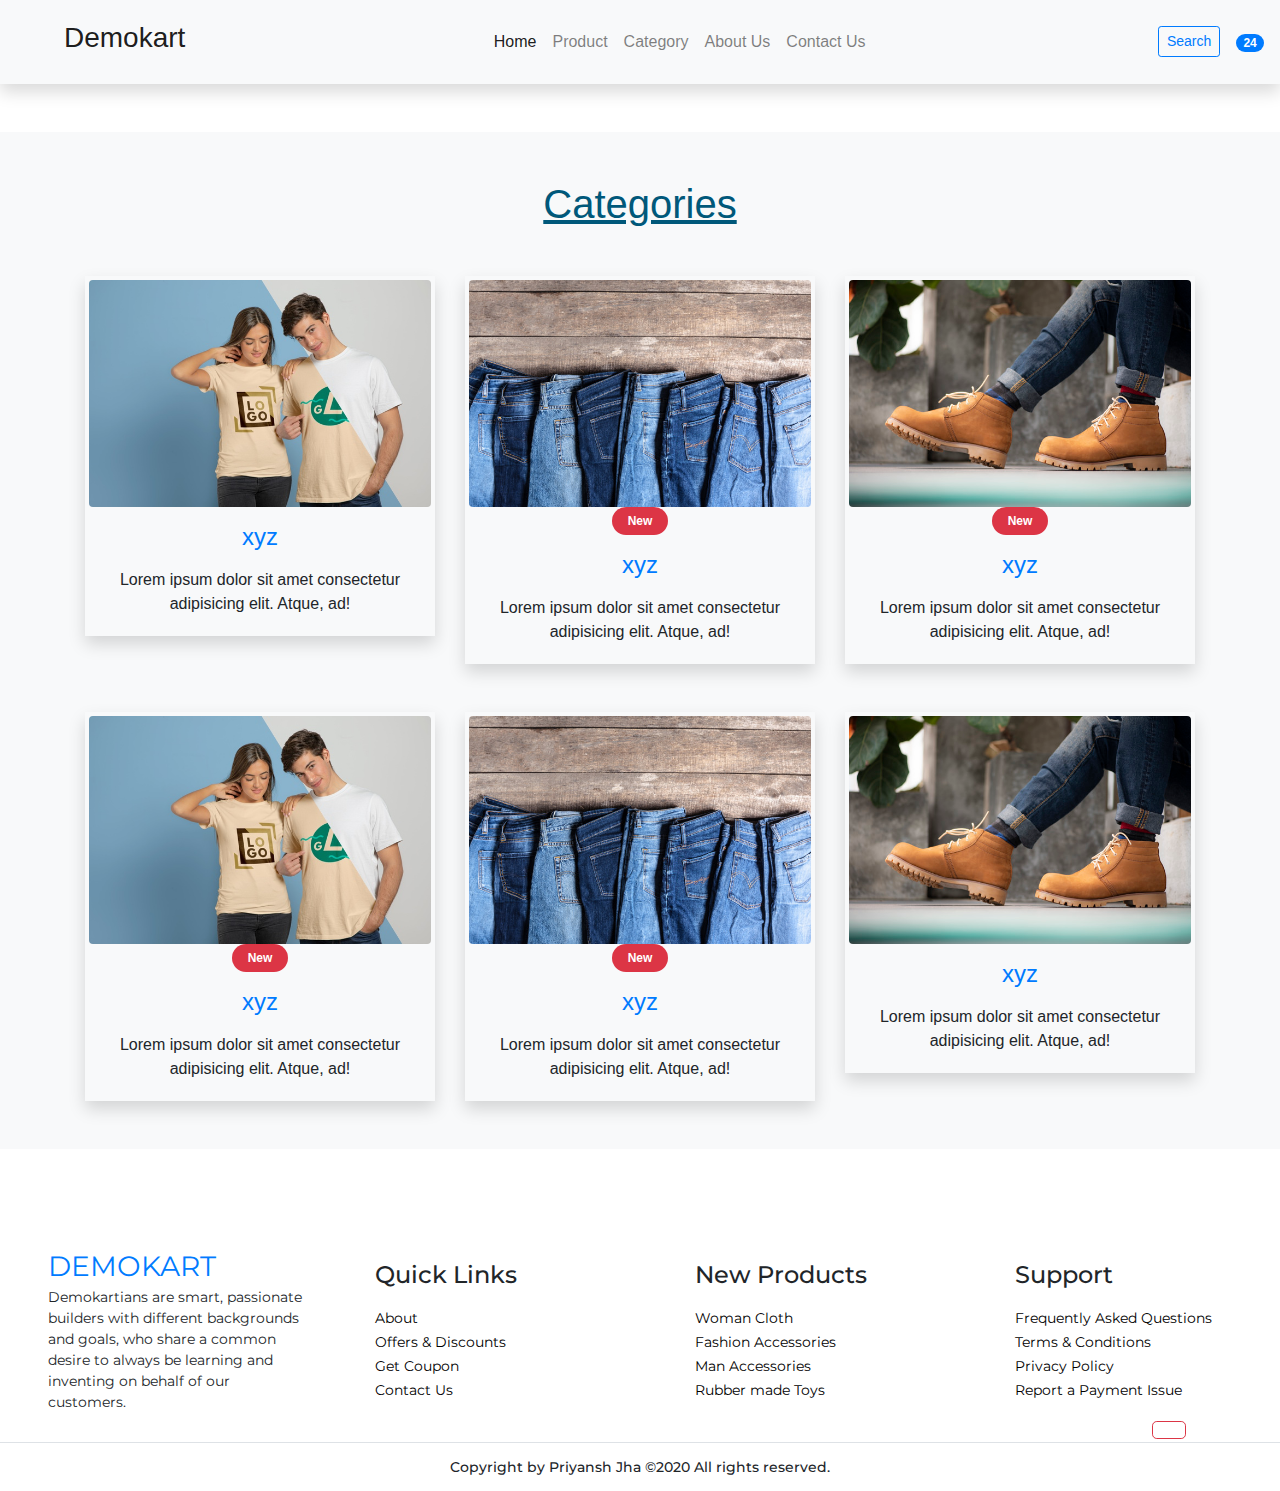
<file: category.html>
<!doctype html>
<html lang="en">

<head>
  <!-- Required meta tags -->
  <meta charset="utf-8">
  <meta name="viewport" content="width=device-width, initial-scale=1,
shrink-to-fit=no">
  <link rel="icon" href="images/logo.png">
  <!-- Bootstrap CSS -->
  <link rel="stylesheet" href="https://stackpath.bootstrapcdn.com/bootstrap/4.5.2/css/bootstrap.min.css" integrity="sha384-JcKb8q3iqJ61gNV9KGb8thSsNjpSL0n8PARn9HuZOnIxN0hoP+VmmDG
MN5t9UJ0Z" crossorigin="anonymous">
  <title>DEMOKART</title>
  <!-- fontawesome cdn For Icons -->
  <link rel="stylesheet" href="https://cdnjs.cloudflare.com/ajax/libs/font-awesome/5.10.0/css/all.min.css" integrity="sha512-PgQMlq+nqFLV4ylk1gwUOgm6CtIIXkKwaIHp/PAIWHzig/lKZSEGKEys
h0TCVbHJXCLN7WetD8TFecIky75ZfQ==" crossorigin="anonymous" />
  <link rel="stylesheet" href="https://pro.fontawesome.com/releases/v5.10.0/css/all.css" integrity="sha384-AYmEC3Yw5cVb3ZcuHtOA93w35dYTsvhLPVnYs9eStHfGJvOvKxVfELGroGkvsg+p" crossorigin="anonymous" />
  <link href="https://fonts.googleapis.com/css2?family=Montserrat&display=swap" rel="stylesheet">
  <link rel="stylesheet" href="style.css">

</head>

<body>
  <!-- ==============header menu section starts here============== -->
  <section class="header_menu" id="header_menu">
    <div class="container-fluid px-0 shadow">
      <nav class="navbar navbar-expand-lg navbar-light bg-light py-3 ">
        <a class="navbar-brand pl-5 pl-small-0" href="index.html">
          <h3>Demokart</h3>


        </a>
        <button class="navbar-toggler" type="button" data-toggle="collapse" data-target="#navbarSupportedContent" aria-controls="navbarSupportedContent" aria-expanded="false" aria-label="Toggle navigation">
          <span class="navbar-toggler-icon"></span>
        </button>
        <div class="collapse navbar-collapse" id="navbarSupportedContent">
          <ul class="navbar-nav mx-auto">
            <li class="nav-item active">
              <a class="nav-link" href="index.html">Home <span class="sr-only">(current)</span></a>
            </li>
            <li class="nav-item">
              <a class="nav-link" href="product.html">Product</a>
            </li>
            <li class="nav-item">
              <a class="nav-link" href="category.html">Category</a>
            </li>
            <li class="nav-item">
              <a class="nav-link" href="about.html">About Us</a>
            </li>
            <li class="nav-item">
              <a class="nav-link" href="contact.html">Contact Us</a>
            </li>
          </ul>
          <div class="search mr-3">
            <a href="search.html" class="btn btn-sm btn-outline-primary">
              Search
            </a>
          </div>
          <div class="cart">
            <a href="cart.html">
              <i class="fas fa-shopping-cart fa-2x"></i>
              <span class="badge badge-pill badge-primary">24</span>
            </a>
          </div>
        </div>
      </nav>
    </div>
  </section>
  <!-- ==============category starts here============== -->
  <section class="products py-5 my-5 bg-light" id="products">
  <div class="container ">
  <div class="section_title text-center mb-5">
  <h1 class="text-capitalize">Categories</h1>
  </div>
  <div class="row mb-5">
  <div class="col-md-4 col-12">
  <div class="single_product shadow text-center p-1">
  <div class="product_img">
  <a href="product.html"><img src="images/S1.jpg"
  class="img img-fluid rounded"
  alt=""></a>
  </div>
  <div class="product-caption my-3">
  <h4><a href="product.html">xyz</a></h4>
  </div>
  <div class="mt-3">
  <p>
  Lorem ipsum dolor sit amet consectetur adipisicing elit. Atque, ad!
  </p>
  </div>
  </div>
  </div>
  <div class="col-md-4 col-12">
  <div class="single_product shadow text-center p-1 mt-small-5
  mb-small-5">
  <div class="product_img">
  <a href="product.html"><img src="images/S2.jpg"
  class="img img-fluid rounded"
  alt=""></a>
  <div class="new_product">
  <span class="badge py-2 px-3 badge-pill
  badge-danger">New</span>
  </div>
  </div>
  <div class="product-caption my-3">
  <h4><a href="product.html">xyz</a></h4>
  </div>
  <div class="mt-3">
  <p>
  Lorem ipsum dolor sit amet consectetur adipisicing elit. Atque, ad!
  </p>
  </div>
  </div>
  </div>
  <div class="col-md-4 col-12">
  <div class="single_product shadow text-center p-1">
  <div class="product_img">
  <a href="product.html"><img src="images/S3.jpg"
  class="img img-fluid rounded"
  alt=""></a>
  <div class="new_product">
  <span class="badge py-2 px-3 badge-pill
  badge-danger">New</span>
  </div>
  </div>
  <div class="product-caption my-3">
  <h4><a href="product.html">xyz</a></h4>
  </div>
  <div class="mt-3">
  <p>
  Lorem ipsum dolor sit amet consectetur adipisicing elit. Atque, ad!
  </p>
  </div>
  </div>
  </div>
  </div>
  <div class="row">
  <div class="col-md-4 col-12">
  <div class="single_product shadow text-center p-1">
  <div class="product_img">
  <a href="product.html"><img src="images/S1.jpg"
  class="img img-fluid rounded"
  alt=""></a>
  <div class="new_product">
  <span class="badge py-2 px-3 badge-pill
  badge-danger">New</span>
  </div>
  </div>
  <div class="product-caption my-3">
  <h4><a href="product.html">xyz</a></h4>
  </div>
  <div class="mt-3">
  <p>
  Lorem ipsum dolor sit amet consectetur adipisicing elit. Atque, ad!
  </p>
  </div>
  </div>
  </div>
  <div class="col-md-4 col-12">
  <div class="single_product shadow text-center p-1 mt-small-5
  mb-small-5">
  <div class="product_img">
  <a href="product.html"><img src="images/S2.jpg"
  class="img img-fluid rounded"
  alt=""></a>
  <div class="new_product">
  <span class="badge py-2 px-3 badge-pill
  badge-danger">New</span>
  </div>
  </div>
  <div class="product-caption my-3">
  <h4><a href="product.html">xyz</a></h4>
  </div>
  <div class="mt-3">
<p>
Lorem ipsum dolor sit amet consectetur adipisicing elit. Atque, ad!
</p>
</div>
</div>
</div>
<div class="col-md-4 col-12">
<div class="single_product shadow text-center p-1">
<div class="product_img">
<a href="product.html"><img src="images/S3.jpg"
class="img img-fluid rounded"
alt=""></a>
</div>
<div class="product-caption my-3">
<h4><a href="product.html">xyz</a></h4>
</div>
<div class="mt-3">
<p>
Lorem ipsum dolor sit amet consectetur adipisicing elit. Atque, ad!
</p>
</div>
</div>
</div>
</div>
</div>
</section>
<!-- ==============category ends here============== -->
<!-- ==============footer starts here============== -->
<section class="footer_section pt-5 pb-2" id="footer_section">
  <footer>
    <div class="container-fluid">
      <div class="row">
        <div class="col-md-3 col-6 pl-5 pl-small-15">
          <div class="footer_title">
            <a href="index.html" class="logofoot">DEMOKART</a>
          </div>
          <div style="font-size:14px;">

            Demokartians are smart, passionate builders with different backgrounds and goals,
            who share a common desire to always be learning and inventing on behalf of our customers.
          </div>
        </div>
        <div class="col-md-3 col-6">
          <div class="footer_title pt-3 mb-3">
            <h3>Quick Links</h3>
          </div>
          <div class="footer_links">
            <ul>
              <li><a href="about.html">About</a></li>
              <li><a href="javascript:;">Offers & Discounts</a></li>
              <li><a href="javascript:;">Get Coupon</a></li>
              <li><a href="contact.html">Contact Us</a></li>
            </ul>
          </div>
        </div>
        <div class="col-md-3 col-6">
          <div class="footer_title pt-3 mb-3">
            <h3>New Products</h3>
          </div>
          <div class="footer_links">
            <ul>
              <li><a href="javascript:;">Woman Cloth</a></li>
              <li><a href="javascript:;">Fashion Accessories</a></li>
              <li><a href="javascript:;">Man Accessories</a></li>
              <li><a href="javascript:;">Rubber made Toys</a></li>
            </ul>
          </div>
        </div>
        <div class="col-md-3 col-6">
          <div class="footer_title pt-3 mb-3">
            <h3>Support</h3>
          </div>
          <div class="footer_links">
            <ul>
              <li><a href="javascript:;">Frequently Asked Questions</a></li>
              <li><a href="javascript:;">Terms & Conditions</a></li>
              <li><a href="javascript:;">Privacy Policy</a></li>
              <li><a href="javascript:;">Report a Payment Issue</a></li>
            </ul>
          </div>
        </div>
      </div>
    </div>
    <div class="backtop">
      <a id="button" href="#top" class="btn btn-lg btn-outline-danger " role="button">
        <i class="fas fa-chevron-up text-dark"></i>
      </a>
    </div>
    <div class="border-top">
      <h6 class="text-center mt-3">Copyright by Priyansh Jha ©2020 All rights reserved.
      </h6>
    </div>
  </footer>
</section>

<!-- ==============footer ends here============== -->
<link rel="stylesheet" href="https://stackpath.bootstrapcdn.com/bootstrap/4.5.2/css/bootstrap.min.css" integrity="sha384-JcKb8q3iqJ61gNV9KGb8thSsNjpSL0n8PARn9HuZOnIxN0hoP+VmmDGMN5t9UJ0Z" crossorigin="anonymous">
<script src="https://code.jquery.com/jquery-3.5.1.slim.min.js" integrity="sha384-DfXdz2htPH0lsSSs5nCTpuj/zy4C+OGpamoFVy38MVBnE+IbbVYUew+OrCXaRkfj" crossorigin="anonymous"></script>
<script src="https://cdn.jsdelivr.net/npm/popper.js@1.16.1/dist/umd/popper.min.js" integrity="sha384-9/reFTGAW83EW2RDu2S0VKaIzap3H66lZH81PoYlFhbGU+6BZp6G7niu735Sk7lN" crossorigin="anonymous"></script>
<script src="https://stackpath.bootstrapcdn.com/bootstrap/4.5.2/js/bootstrap.min.js" integrity="sha384-B4gt1jrGC7Jh4AgTPSdUtOBvfO8shuf57BaghqFfPlYxofvL8/KUEfYiJOMMV+rV" crossorigin="anonymous"></script>
</body>

</html>
</file>
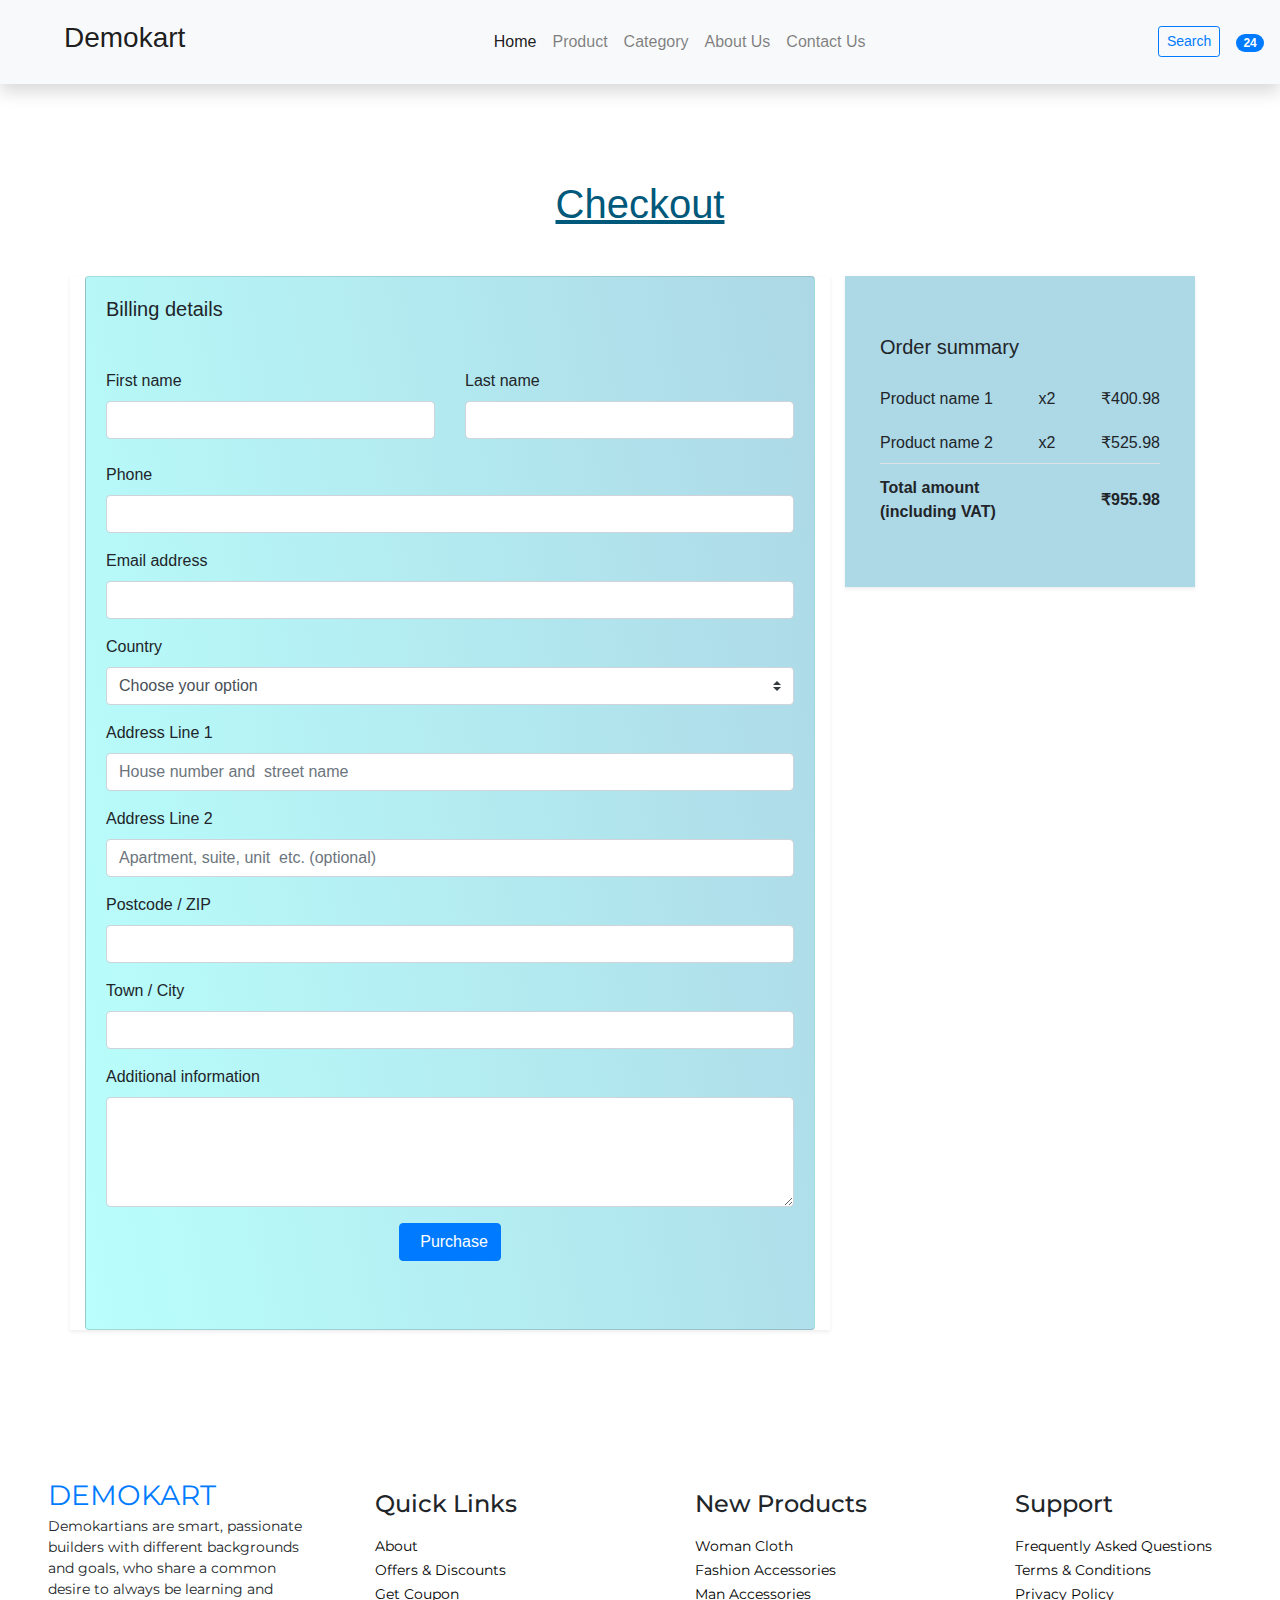
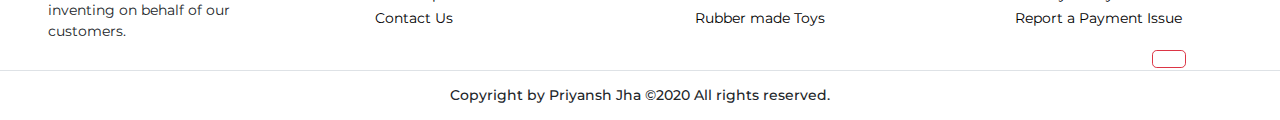
<file: checkout.html>
<!doctype html>
<html lang="en">

<head>
  <!-- Required meta tags -->
  <meta charset="utf-8">
  <meta name="viewport" content="width=device-width, initial-scale=1,
shrink-to-fit=no">
  <link rel="icon" href="images/logo.png">
  <!-- Bootstrap CSS -->
  <link rel="stylesheet" href="https://stackpath.bootstrapcdn.com/bootstrap/4.5.2/css/bootstrap.min.css" integrity="sha384-JcKb8q3iqJ61gNV9KGb8thSsNjpSL0n8PARn9HuZOnIxN0hoP+VmmDG
MN5t9UJ0Z" crossorigin="anonymous">
  <title>DEMOKART</title>
  <!-- fontawesome cdn For Icons -->
  <link rel="stylesheet" href="https://cdnjs.cloudflare.com/ajax/libs/font-awesome/5.10.0/css/all.min.css" integrity="sha512-PgQMlq+nqFLV4ylk1gwUOgm6CtIIXkKwaIHp/PAIWHzig/lKZSEGKEys
h0TCVbHJXCLN7WetD8TFecIky75ZfQ==" crossorigin="anonymous" />
  <link rel="stylesheet" href="https://pro.fontawesome.com/releases/v5.10.0/css/all.css" integrity="sha384-AYmEC3Yw5cVb3ZcuHtOA93w35dYTsvhLPVnYs9eStHfGJvOvKxVfELGroGkvsg+p" crossorigin="anonymous" />
  <link href="https://fonts.googleapis.com/css2?family=Montserrat&display=swap" rel="stylesheet">
  <link rel="stylesheet" href="style.css">

</head>

<body>
  <!-- ==============header menu section starts here============== -->
  <section class="header_menu" id="header_menu">
    <div class="container-fluid px-0 shadow">
      <nav class="navbar navbar-expand-lg navbar-light bg-light py-3 ">
        <a class="navbar-brand pl-5 pl-small-0" href="index.html">
          <h3>Demokart</h3>


        </a>
        <button class="navbar-toggler" type="button" data-toggle="collapse" data-target="#navbarSupportedContent" aria-controls="navbarSupportedContent" aria-expanded="false" aria-label="Toggle navigation">
          <span class="navbar-toggler-icon"></span>
        </button>
        <div class="collapse navbar-collapse" id="navbarSupportedContent">
          <ul class="navbar-nav mx-auto">
            <li class="nav-item active">
              <a class="nav-link" href="index.html">Home <span class="sr-only">(current)</span></a>
            </li>
            <li class="nav-item">
              <a class="nav-link" href="product.html">Product</a>
            </li>
            <li class="nav-item">
              <a class="nav-link" href="category.html">Category</a>
            </li>
            <li class="nav-item">
              <a class="nav-link" href="about.html">About Us</a>
            </li>
            <li class="nav-item">
              <a class="nav-link" href="contact.html">Contact Us</a>
            </li>
          </ul>
          <div class="search mr-3">
            <a href="search.html" class="btn btn-sm btn-outline-primary">
              Search
            </a>
          </div>
          <div class="cart">
            <a href="cart.html">
              <i class="fas fa-shopping-cart fa-2x"></i>
              <span class="badge badge-pill badge-primary">24</span>
            </a>
          </div>
        </div>
      </nav>
    </div>
  </section>

  <!-- ==============Checkout starts here============== -->
  <section class="Checkout py-5 my-5" id="Checkout">
    <div class="container ">
      <div class="section_title text-center mb-5">
        <h1 class="text-capitalize">Checkout</h1>
      </div>
      <div class="row">
        <!--Grid column-->
        <div class="col-lg-8 shadow-sm">
          <!-- Card -->
          <div class="card grad bg_checkout_1 pb-5">
            <div class="card-body">
              <h5 class="mb-5">Billing details</h5>
              <!-- Grid row -->
              <div class="row">
                <!-- Grid column -->
                <div class="col-lg-6">
                  <!-- First name -->
                  <div class="form-group mb-0 mb-lg-4">
                    <label for="firstName">First name</label>
                    <input type="text" id="firstName" class="form-control mb-0
  mb-lg-2">
                  </div>
                </div>
                <!-- Grid column -->
                <!-- Grid column -->
                <div class="col-lg-6">
                  <!-- Last name -->
                  <div class="form-group md-outline">
                    <label for="lastName">Last name</label>
                    <input type="text" id="lastName" class="form-control">
                  </div>
                </div>
                <!-- Grid column -->
              </div>
              <!-- Grid row -->
              <!-- Phone -->
              <div class="form-group">
                <label for="form18">Phone</label>
                <input type="number" id="form18" class="form-control">
              </div>
              <!-- Email address -->
              <div class="form-group">
                <label for="form19">Email address</label>
                <input type="email" id="form19" class="form-control">
              </div>
              <!-- Country -->
              <div class="d-flex flex-wrap">
                <div class="w-100">
                  <label>Country</label>
                  <select class="custom-select form-group">
                    <option value="" selected>Choose your option</option>
                    <option value="1">Option 1</option>
                    <option value="2">Option 2</option>
                    <option value="3">Option 3</option>
                  </select>
                </div>
              </div>
              <!-- Address Part 1 -->
              <div class="form-group">
                <label for="form14">Address Line 1</label>
                <input type="text" id="form14" placeholder="House number and
  street name" class="form-control">
              </div>
              <!-- Address Part 2 -->
              <div class="form-group">
                <label for="form15">Address Line 2</label>
                <input type="text" id="form15" placeholder="Apartment, suite, unit
  etc. (optional)" class="form-control">
              </div>
              <!-- Postcode / ZIP -->
              <div class="form-group">
                <label for="form16">Postcode / ZIP</label>
                <input type="text" id="form16" class="form-control">
              </div>
              <!-- Town / City -->
              <div class="form-group">
                <label for="form17">Town / City</label>
                <input type="text" id="form17" class="form-control">
              </div>
              <!-- Additional information -->
              <div class="form-group">
                <label for="form76">Additional information</label>
                <textarea id="form76" class="md-textarea form-control" rows="4"></textarea>
              </div>
              <!-- <button class="btn btn-success"><i class="fa fa-check"></i>
  Purchase</button> -->
              <div class="text-center">
                <a href="order_confirmation.html" class="btn btn-primary">
                  <i class="fa fa-check mr-2"></i>Purchase
                </a>
              </div>
            </div>
          </div>
          <!-- Card -->
        </div>
        <!--Grid column-->
        <!--Grid column-->
        <div class="col-lg-4 bg_checkout_1 h-25 rounded ">
          <!-- Card -->
          <div class="mb-3 border-check shadow-sm">
            <div class="pt-4">
              <h5 class="mb-3">Order summary</h5>
              <ul class="list-group list-group-flush">
                <li class="list-group-item  d-flex justify-content-between
  align-items-center border-0 px-0 pb-2">
                  <span>Product name 1</span>
                  <span>x2</span>
                  <span>₹400.98</span>
                </li>
                <li class="list-group-item d-flex justify-content-between
  align-items-center border-0 px-0 pb-2">
                  <span>Product name 2</span>
                  <span>x2</span>
                  <span>₹525.98</span>
                </li>
                <li class="list-group-item d-flex justify-content-between
  align-items-center border-top px-0 mb-3">
                  <div>
                    <strong>Total amount</strong>
                    <strong>
                      <p class="mb-0">(including VAT)</p>
                    </strong>
                  </div>
                  <span><strong>₹955.98</strong></span>
                </li>
              </ul>
            </div>
          </div>
          <!-- Card -->
        </div>
        <!--Grid column-->
      </div>
    </div>
  </section>







  <!-- ==============footer starts here============== -->
  <section class="footer_section pt-5 pb-2" id="footer_section">
    <footer>
      <div class="container-fluid">
        <div class="row">
          <div class="col-md-3 col-6 pl-5 pl-small-15">
            <div class="footer_title">
              <a href="index.html" class="logofoot">DEMOKART</a>
            </div>
            <div style="font-size:14px;">

              Demokartians are smart, passionate builders with different backgrounds and goals,
              who share a common desire to always be learning and inventing on behalf of our customers.
            </div>
          </div>
          <div class="col-md-3 col-6">
            <div class="footer_title pt-3 mb-3">
              <h3>Quick Links</h3>
            </div>
            <div class="footer_links">
              <ul>
                <li><a href="about.html">About</a></li>
                <li><a href="javascript:;">Offers & Discounts</a></li>
                <li><a href="javascript:;">Get Coupon</a></li>
                <li><a href="contact.html">Contact Us</a></li>
              </ul>
            </div>
          </div>
          <div class="col-md-3 col-6">
            <div class="footer_title pt-3 mb-3">
              <h3>New Products</h3>
            </div>
            <div class="footer_links">
              <ul>
                <li><a href="javascript:;">Woman Cloth</a></li>
                <li><a href="javascript:;">Fashion Accessories</a></li>
                <li><a href="javascript:;">Man Accessories</a></li>
                <li><a href="javascript:;">Rubber made Toys</a></li>
              </ul>
            </div>
          </div>
          <div class="col-md-3 col-6">
            <div class="footer_title pt-3 mb-3">
              <h3>Support</h3>
            </div>
            <div class="footer_links">
              <ul>
                <li><a href="javascript:;">Frequently Asked Questions</a></li>
                <li><a href="javascript:;">Terms & Conditions</a></li>
                <li><a href="javascript:;">Privacy Policy</a></li>
                <li><a href="javascript:;">Report a Payment Issue</a></li>
              </ul>
            </div>
          </div>
        </div>
      </div>
      <div class="backtop">
        <a id="button" href="#top" class="btn btn-lg btn-outline-danger " role="button">
          <i class="fas fa-chevron-up text-dark"></i>
        </a>
      </div>
      <div class="border-top">
        <h6 class="text-center mt-3">Copyright by Priyansh Jha ©2020 All rights reserved.
        </h6>
      </div>
    </footer>
  </section>
  <!-- ==============footer ends here============== -->
  <link rel="stylesheet" href="https://stackpath.bootstrapcdn.com/bootstrap/4.5.2/css/bootstrap.min.css" integrity="sha384-JcKb8q3iqJ61gNV9KGb8thSsNjpSL0n8PARn9HuZOnIxN0hoP+VmmDGMN5t9UJ0Z" crossorigin="anonymous">
  <script src="https://code.jquery.com/jquery-3.5.1.slim.min.js" integrity="sha384-DfXdz2htPH0lsSSs5nCTpuj/zy4C+OGpamoFVy38MVBnE+IbbVYUew+OrCXaRkfj" crossorigin="anonymous"></script>
  <script src="https://cdn.jsdelivr.net/npm/popper.js@1.16.1/dist/umd/popper.min.js" integrity="sha384-9/reFTGAW83EW2RDu2S0VKaIzap3H66lZH81PoYlFhbGU+6BZp6G7niu735Sk7lN" crossorigin="anonymous"></script>
  <script src="https://stackpath.bootstrapcdn.com/bootstrap/4.5.2/js/bootstrap.min.js" integrity="sha384-B4gt1jrGC7Jh4AgTPSdUtOBvfO8shuf57BaghqFfPlYxofvL8/KUEfYiJOMMV+rV" crossorigin="anonymous"></script>
</body>

</html>
</file>
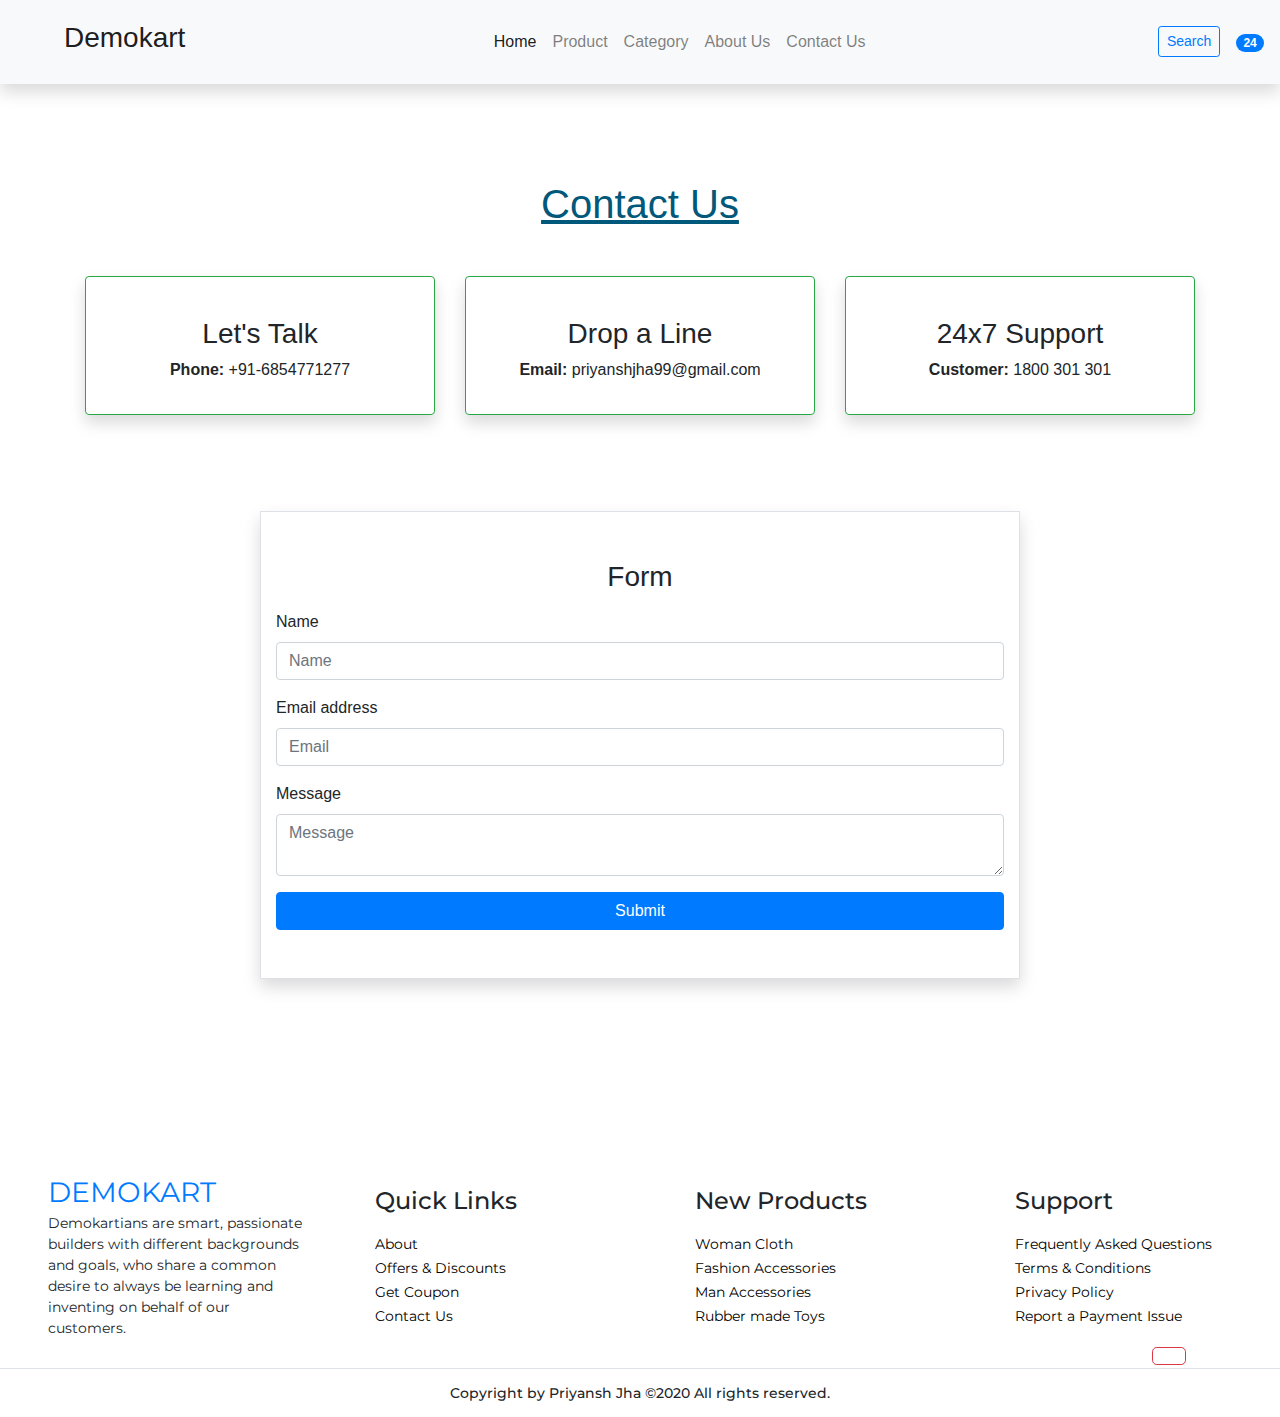
<file: contact.html>
<!doctype html>
<html lang="en">

<head>
  <!-- Required meta tags -->
  <meta charset="utf-8">
  <meta name="viewport" content="width=device-width, initial-scale=1,
shrink-to-fit=no">
  <link rel="icon" href="images/logo.png">
  <!-- Bootstrap CSS -->
  <link rel="stylesheet" href="https://stackpath.bootstrapcdn.com/bootstrap/4.5.2/css/bootstrap.min.css" integrity="sha384-JcKb8q3iqJ61gNV9KGb8thSsNjpSL0n8PARn9HuZOnIxN0hoP+VmmDG
MN5t9UJ0Z" crossorigin="anonymous">
  <title>DEMOKART</title>
  <!-- fontawesome cdn For Icons -->
  <link rel="stylesheet" href="https://cdnjs.cloudflare.com/ajax/libs/font-awesome/5.10.0/css/all.min.css" integrity="sha512-PgQMlq+nqFLV4ylk1gwUOgm6CtIIXkKwaIHp/PAIWHzig/lKZSEGKEys
h0TCVbHJXCLN7WetD8TFecIky75ZfQ==" crossorigin="anonymous" />
  <link rel="stylesheet" href="https://pro.fontawesome.com/releases/v5.10.0/css/all.css" integrity="sha384-AYmEC3Yw5cVb3ZcuHtOA93w35dYTsvhLPVnYs9eStHfGJvOvKxVfELGroGkvsg+p" crossorigin="anonymous" />
  <link href="https://fonts.googleapis.com/css2?family=Montserrat&display=swap" rel="stylesheet">
  <link rel="stylesheet" href="style.css">

</head>

<body>
  <!-- ==============header menu section starts here============== -->
  <section class="header_menu" id="header_menu">
    <div class="container-fluid px-0 shadow">
      <nav class="navbar navbar-expand-lg navbar-light bg-light py-3 ">
        <a class="navbar-brand pl-5 pl-small-0" href="index.html">
          <h3>Demokart</h3>
        </a>
        <button class="navbar-toggler" type="button" data-toggle="collapse" data-target="#navbarSupportedContent" aria-controls="navbarSupportedContent" aria-expanded="false" aria-label="Toggle navigation">
          <span class="navbar-toggler-icon"></span>
        </button>
        <div class="collapse navbar-collapse" id="navbarSupportedContent">
          <ul class="navbar-nav mx-auto">
            <li class="nav-item active">
              <a class="nav-link" href="index.html">Home <span class="sr-only">(current)</span></a>
            </li>
            <li class="nav-item">
              <a class="nav-link" href="product.html">Product</a>
            </li>
            <li class="nav-item">
              <a class="nav-link" href="category.html">Category</a>
            </li>
            <li class="nav-item">
              <a class="nav-link" href="about.html">About Us</a>
            </li>
            <li class="nav-item">
              <a class="nav-link" href="contact.html">Contact Us</a>
            </li>
          </ul>
          <div class="search mr-3">
            <a href="search.html" class="btn btn-sm btn-outline-primary">
              Search
            </a>
          </div>
          <div class="cart">
            <a href="cart.html">
              <i class="fas fa-shopping-cart fa-2x"></i>
              <span class="badge badge-pill badge-primary">24</span>
            </a>
          </div>
        </div>
      </nav>
    </div>
  </section>

  <!-- ==============contact starts here============== -->
  <section class="contact py-5 my-5" id="contact">
    <div class="container ">
      <div class="section_title text-center mb-5">
        <h1 class="text-capitalize">Contact Us</h1>
      </div>
      <div class="row mb-5">
        <div class="col-md-4 col-12">
          <div class="border border-success rounded shadow text-center p-3">
            <div class="mb-4">
              <i class="fas fa-phone-alt fa-3x"></i>
            </div>
            <div>
              <h3>Let's Talk</h3>
              <p><b>Phone:</b> +91-6854771277</p>
            </div>
          </div>
        </div>
        <div class="col-md-4 col-12">
          <div class="border border-success rounded shadow text-center p-3">
            <div class="mb-4">
              <i class="fas fa-envelope-open fa-3x"></i>
            </div>
            <div>
              <h3>Drop a Line</h3>
              <p><b>Email:</b> priyanshjha99@gmail.com</p>
            </div>
          </div>
        </div>
        <div class="col-md-4 col-12">
          <div class="border border-success rounded shadow text-center p-3">
            <div class="mb-4">
              <i class="far fa-life-ring fa-3x"></i>
            </div>
            <div>
              <h3>24x7 Support</h3>
              <p><b>Customer:</b> 1800 301 301</p>
            </div>
          </div>
        </div>
      </div>
      <div class="row">
        <div class="col-md-8 col-10 mx-auto mb-3 my-5 py-5 border shadow">
          <h3 class="text-center mb-3">Form</h3>
          <form action="contact.html" method="POST" id="form">
            <div class="form-group">
              <label>Name</label>
              <input name="name" id="name" type="text" placeholder="Name" class="form-control">
            </div>
            <div class="form-group">
              <label>Email address</label>
              <input name="email" id="email" type="email" placeholder="Email" class="form-control">
            </div>
            <div class="form-group">
              <label>Message</label>
              <textarea name="msg" id="msg" class="form-control" placeholder="Message"></textarea>
            </div>
            <button type="submit" class="btn btn-primary
  btn-block">Submit</button>
          </form>
        </div>
      </div>
    </div>
  </section>
  <!-- ==============contact ends here============== -->
  <!-- ==============footer starts here============== -->
  <section class="footer_section pt-5 pb-2" id="footer_section">
    <footer>
      <div class="container-fluid">
        <div class="row">
          <div class="col-md-3 col-6 pl-5 pl-small-15">
            <div class="footer_title">
              <a href="index.html" class="logofoot">DEMOKART</a>
            </div>
            <div style="font-size:14px;">

              Demokartians are smart, passionate builders with different backgrounds and goals,
              who share a common desire to always be learning and inventing on behalf of our customers.
            </div>
          </div>
          <div class="col-md-3 col-6">
            <div class="footer_title pt-3 mb-3">
              <h3>Quick Links</h3>
            </div>
            <div class="footer_links">
              <ul>
                <li><a href="about.html">About</a></li>
                <li><a href="javascript:;">Offers & Discounts</a></li>
                <li><a href="javascript:;">Get Coupon</a></li>
                <li><a href="contact.html">Contact Us</a></li>
              </ul>
            </div>
          </div>
          <div class="col-md-3 col-6">
            <div class="footer_title pt-3 mb-3">
              <h3>New Products</h3>
            </div>
            <div class="footer_links">
              <ul>
                <li><a href="javascript:;">Woman Cloth</a></li>
                <li><a href="javascript:;">Fashion Accessories</a></li>
                <li><a href="javascript:;">Man Accessories</a></li>
                <li><a href="javascript:;">Rubber made Toys</a></li>
              </ul>
            </div>
          </div>
          <div class="col-md-3 col-6">
            <div class="footer_title pt-3 mb-3">
              <h3>Support</h3>
            </div>
            <div class="footer_links">
              <ul>
                <li><a href="javascript:;">Frequently Asked Questions</a></li>
                <li><a href="javascript:;">Terms & Conditions</a></li>
                <li><a href="javascript:;">Privacy Policy</a></li>
                <li><a href="javascript:;">Report a Payment Issue</a></li>
              </ul>
            </div>
          </div>
        </div>
      </div>
      <div class="backtop">
        <a id="button" href="#top" class="btn btn-lg btn-outline-danger " role="button">
          <i class="fas fa-chevron-up text-dark"></i>
        </a>
      </div>
      <div class="border-top">
        <h6 class="text-center mt-3">Copyright by Priyansh Jha ©2020 All rights reserved.
        </h6>
      </div>
    </footer>
  </section>
  <!-- ==============footer ends here============== -->
  <link rel="stylesheet" href="https://stackpath.bootstrapcdn.com/bootstrap/4.5.2/css/bootstrap.min.css" integrity="sha384-JcKb8q3iqJ61gNV9KGb8thSsNjpSL0n8PARn9HuZOnIxN0hoP+VmmDGMN5t9UJ0Z" crossorigin="anonymous">
  <script src="https://code.jquery.com/jquery-3.5.1.slim.min.js" integrity="sha384-DfXdz2htPH0lsSSs5nCTpuj/zy4C+OGpamoFVy38MVBnE+IbbVYUew+OrCXaRkfj" crossorigin="anonymous"></script>
  <script src="https://cdn.jsdelivr.net/npm/popper.js@1.16.1/dist/umd/popper.min.js" integrity="sha384-9/reFTGAW83EW2RDu2S0VKaIzap3H66lZH81PoYlFhbGU+6BZp6G7niu735Sk7lN" crossorigin="anonymous"></script>
  <script src="https://stackpath.bootstrapcdn.com/bootstrap/4.5.2/js/bootstrap.min.js" integrity="sha384-B4gt1jrGC7Jh4AgTPSdUtOBvfO8shuf57BaghqFfPlYxofvL8/KUEfYiJOMMV+rV" crossorigin="anonymous"></script>
</body>
</html>
<script>
$(document).ready(function (){
  $('#form').submit(function (e){


       var name = $('#name').val().trim();
       var email = $('#email').val().trim();
       var msg = $('#msg').val().trim();

       $(".error").remove();
       var isValidForm = true;
       if(name.length < 1){
         $('#name').after('<span class="error">Name required</span>');
         var isValidForm = false;
       }
       if(email.length < 1){
         $('#email').after('<span class="error">Email ID is required</span>');
         var isValidForm = false;
       }
       if(msg.length < 1){
         $('#msg').after('<span class="error">This field is required</span>');
         var isValidForm = false;
       }
       return isValidForm;
  });
});
    </script>
</file>
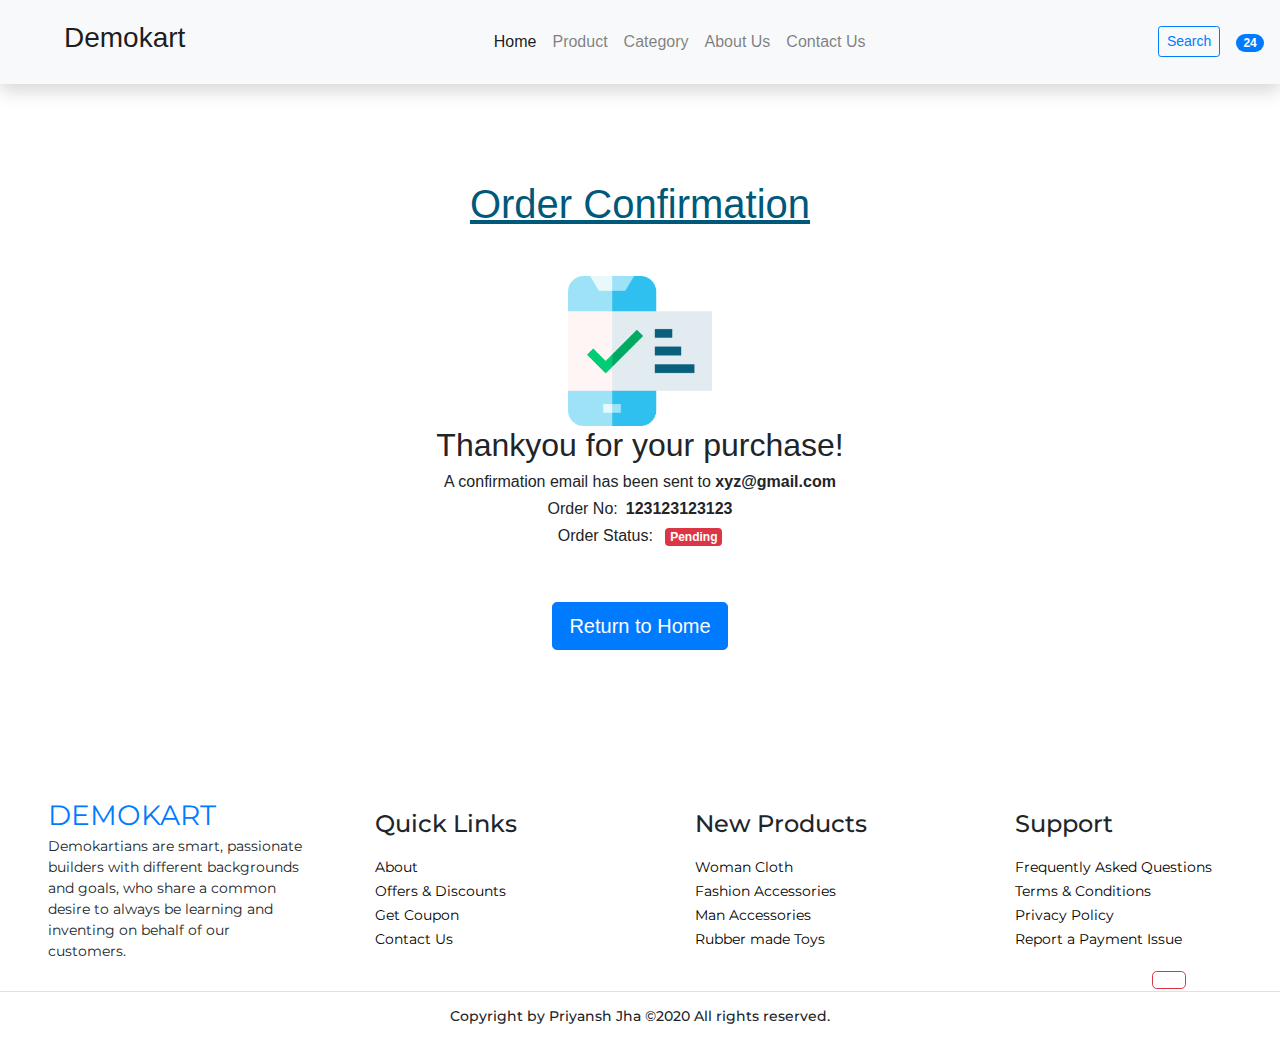
<file: order_confirmation.html>
<!doctype html>
<html lang="en">

<head>
  <!-- Required meta tags -->
  <meta charset="utf-8">
  <meta name="viewport" content="width=device-width, initial-scale=1,
shrink-to-fit=no">
  <link rel="icon" href="images/logo.png">
  <!-- Bootstrap CSS -->
  <link rel="stylesheet" href="https://stackpath.bootstrapcdn.com/bootstrap/4.5.2/css/bootstrap.min.css" integrity="sha384-JcKb8q3iqJ61gNV9KGb8thSsNjpSL0n8PARn9HuZOnIxN0hoP+VmmDG
MN5t9UJ0Z" crossorigin="anonymous">
  <title>DEMOKART</title>
  <!-- fontawesome cdn For Icons -->
  <link rel="stylesheet" href="https://cdnjs.cloudflare.com/ajax/libs/font-awesome/5.10.0/css/all.min.css" integrity="sha512-PgQMlq+nqFLV4ylk1gwUOgm6CtIIXkKwaIHp/PAIWHzig/lKZSEGKEys
h0TCVbHJXCLN7WetD8TFecIky75ZfQ==" crossorigin="anonymous" />
  <link rel="stylesheet" href="https://pro.fontawesome.com/releases/v5.10.0/css/all.css" integrity="sha384-AYmEC3Yw5cVb3ZcuHtOA93w35dYTsvhLPVnYs9eStHfGJvOvKxVfELGroGkvsg+p" crossorigin="anonymous" />
  <link href="https://fonts.googleapis.com/css2?family=Montserrat&display=swap" rel="stylesheet">
  <link rel="stylesheet" href="style.css">

</head>

<body>
  <!-- ==============header menu section starts here============== -->
  <section class="header_menu" id="header_menu">
    <div class="container-fluid px-0 shadow">
      <nav class="navbar navbar-expand-lg navbar-light bg-light py-3 ">
        <a class="navbar-brand pl-5 pl-small-0" href="index.html">
          <h3>Demokart</h3>


        </a>
        <button class="navbar-toggler" type="button" data-toggle="collapse" data-target="#navbarSupportedContent" aria-controls="navbarSupportedContent" aria-expanded="false" aria-label="Toggle navigation">
          <span class="navbar-toggler-icon"></span>
        </button>
        <div class="collapse navbar-collapse" id="navbarSupportedContent">
          <ul class="navbar-nav mx-auto">
            <li class="nav-item active">
              <a class="nav-link" href="index.html">Home <span class="sr-only">(current)</span></a>
            </li>
            <li class="nav-item">
              <a class="nav-link" href="product.html">Product</a>
            </li>
            <li class="nav-item">
              <a class="nav-link" href="category.html">Category</a>
            </li>
            <li class="nav-item">
              <a class="nav-link" href="about.html">About Us</a>
            </li>
            <li class="nav-item">
              <a class="nav-link" href="contact.html">Contact Us</a>
            </li>
          </ul>
          <div class="search mr-3">
            <a href="search.html" class="btn btn-sm btn-outline-primary">
              Search
            </a>
          </div>
          <div class="cart">
            <a href="cart.html">
              <i class="fas fa-shopping-cart fa-2x"></i>
              <span class="badge badge-pill badge-primary">24</span>
            </a>
          </div>
        </div>
      </nav>
    </div>
  </section>

<!-- ==============order_confirmation starts here============== -->
<section class="order_confirmation py-5 my-5" id="order_confirmation">
<div class="container ">
<div class="section_title text-center mb-5">
<h1 class="text-capitalize">order confirmation</h1>
</div>
<div class="row">
<div class="col-md-6 mx-auto text-center">
<div>
<img src="images/order.png" style="height:150px; width:auto;" class="img img-fluid"
alt="image">
</div>
<div>
<h2>Thankyou for your purchase!</h2>
<h6>A confirmation email has been sent to
<b>xyz@gmail.com</b></h6>
<h6><span class="mr-2">Order
No:</span><span><b>123123123123</b></span></h6>
<h6>
<span class="mr-2">Order Status:</span>
<span>
<b>
<span class="badge badge-danger">Pending</span>
</b>
</span>
</h6>
<a href="index.html" class="btn btn-primary btn-lg mt-5">Return to
Home</a>
</div>
</div>
</div>
</div>
</section>
<!-- ==============order confirmation ends here============== -->
<!-- ==============footer starts here============== -->
<section class="footer_section pt-5 pb-2" id="footer_section">
  <footer>
    <div class="container-fluid">
      <div class="row">
        <div class="col-md-3 col-6 pl-5 pl-small-15">
          <div class="footer_title">
            <a href="index.html" class="logofoot">DEMOKART</a>
          </div>
          <div style="font-size:14px;">

            Demokartians are smart, passionate builders with different backgrounds and goals,
            who share a common desire to always be learning and inventing on behalf of our customers.
          </div>
        </div>
        <div class="col-md-3 col-6">
          <div class="footer_title pt-3 mb-3">
            <h3>Quick Links</h3>
          </div>
          <div class="footer_links">
            <ul>
              <li><a href="about.html">About</a></li>
              <li><a href="javascript:;">Offers & Discounts</a></li>
              <li><a href="javascript:;">Get Coupon</a></li>
              <li><a href="contact.html">Contact Us</a></li>
            </ul>
          </div>
        </div>
        <div class="col-md-3 col-6">
          <div class="footer_title pt-3 mb-3">
            <h3>New Products</h3>
          </div>
          <div class="footer_links">
            <ul>
              <li><a href="javascript:;">Woman Cloth</a></li>
              <li><a href="javascript:;">Fashion Accessories</a></li>
              <li><a href="javascript:;">Man Accessories</a></li>
              <li><a href="javascript:;">Rubber made Toys</a></li>
            </ul>
          </div>
        </div>
        <div class="col-md-3 col-6">
          <div class="footer_title pt-3 mb-3">
            <h3>Support</h3>
          </div>
          <div class="footer_links">
            <ul>
              <li><a href="javascript:;">Frequently Asked Questions</a></li>
              <li><a href="javascript:;">Terms & Conditions</a></li>
              <li><a href="javascript:;">Privacy Policy</a></li>
              <li><a href="javascript:;">Report a Payment Issue</a></li>
            </ul>
          </div>
        </div>
      </div>
    </div>
    <div class="backtop">
      <a id="button" href="#top" class="btn btn-lg btn-outline-danger " role="button">
        <i class="fas fa-chevron-up text-dark"></i>
      </a>
    </div>
    <div class="border-top">
      <h6 class="text-center mt-3">Copyright by Priyansh Jha ©2020 All rights reserved.
      </h6>
    </div>
  </footer>
</section>
<!-- ==============footer ends here============== -->
<link rel="stylesheet" href="https://stackpath.bootstrapcdn.com/bootstrap/4.5.2/css/bootstrap.min.css" integrity="sha384-JcKb8q3iqJ61gNV9KGb8thSsNjpSL0n8PARn9HuZOnIxN0hoP+VmmDGMN5t9UJ0Z" crossorigin="anonymous">
<script src="https://code.jquery.com/jquery-3.5.1.slim.min.js" integrity="sha384-DfXdz2htPH0lsSSs5nCTpuj/zy4C+OGpamoFVy38MVBnE+IbbVYUew+OrCXaRkfj" crossorigin="anonymous"></script>
<script src="https://cdn.jsdelivr.net/npm/popper.js@1.16.1/dist/umd/popper.min.js" integrity="sha384-9/reFTGAW83EW2RDu2S0VKaIzap3H66lZH81PoYlFhbGU+6BZp6G7niu735Sk7lN" crossorigin="anonymous"></script>
<script src="https://stackpath.bootstrapcdn.com/bootstrap/4.5.2/js/bootstrap.min.js" integrity="sha384-B4gt1jrGC7Jh4AgTPSdUtOBvfO8shuf57BaghqFfPlYxofvL8/KUEfYiJOMMV+rV" crossorigin="anonymous"></script>
</body>

</html>
</file>
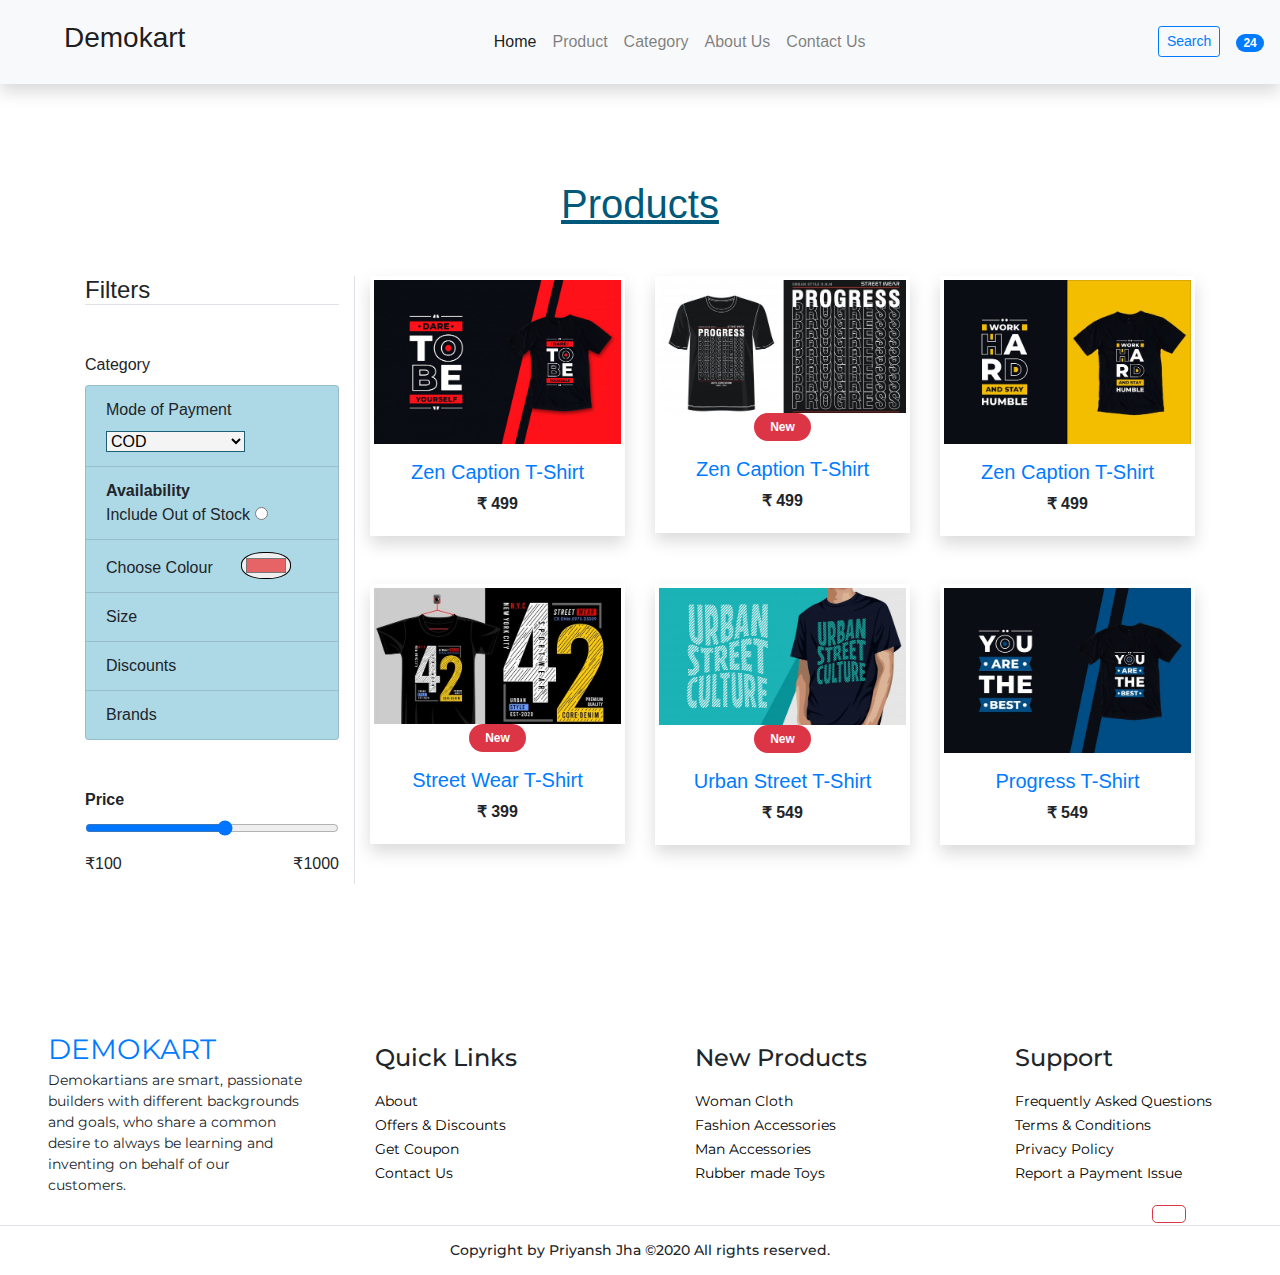
<file: product.html>
<!doctype html>
<html lang="en">

<head>
  <!-- Required meta tags -->
  <meta charset="utf-8">
  <meta name="viewport" content="width=device-width, initial-scale=1,
shrink-to-fit=no">
  <link rel="icon" href="images/logo.png">
  <!-- Bootstrap CSS -->
  <link rel="stylesheet" href="https://stackpath.bootstrapcdn.com/bootstrap/4.5.2/css/bootstrap.min.css" integrity="sha384-JcKb8q3iqJ61gNV9KGb8thSsNjpSL0n8PARn9HuZOnIxN0hoP+VmmDG
MN5t9UJ0Z" crossorigin="anonymous">
  <title>DEMOKART</title>
  <!-- fontawesome cdn For Icons -->
  <link rel="stylesheet" href="https://cdnjs.cloudflare.com/ajax/libs/font-awesome/5.10.0/css/all.min.css" integrity="sha512-PgQMlq+nqFLV4ylk1gwUOgm6CtIIXkKwaIHp/PAIWHzig/lKZSEGKEys
h0TCVbHJXCLN7WetD8TFecIky75ZfQ==" crossorigin="anonymous" />
  <link rel="stylesheet" href="https://pro.fontawesome.com/releases/v5.10.0/css/all.css" integrity="sha384-AYmEC3Yw5cVb3ZcuHtOA93w35dYTsvhLPVnYs9eStHfGJvOvKxVfELGroGkvsg+p" crossorigin="anonymous" />
  <link href="https://fonts.googleapis.com/css2?family=Montserrat&display=swap" rel="stylesheet">
  <link rel="stylesheet" href="style.css">

</head>

<body>
  <!-- ==============header menu section starts here============== -->
  <section class="header_menu" id="header_menu">
    <div class="container-fluid px-0 shadow">
      <nav class="navbar navbar-expand-lg navbar-light bg-light py-3 ">
        <a class="navbar-brand pl-5 pl-small-0" href="index.html">
          <h3>Demokart</h3>


        </a>
        <button class="navbar-toggler" type="button" data-toggle="collapse" data-target="#navbarSupportedContent" aria-controls="navbarSupportedContent" aria-expanded="false" aria-label="Toggle navigation">
          <span class="navbar-toggler-icon"></span>
        </button>
        <div class="collapse navbar-collapse" id="navbarSupportedContent">
          <ul class="navbar-nav mx-auto">
            <li class="nav-item active">
              <a class="nav-link" href="index.html">Home <span class="sr-only">(current)</span></a>
            </li>
            <li class="nav-item">
              <a class="nav-link" href="product.html">Product</a>
            </li>
            <li class="nav-item">
              <a class="nav-link" href="category.html">Category</a>
            </li>
            <li class="nav-item">
              <a class="nav-link" href="about.html">About Us</a>
            </li>
            <li class="nav-item">
              <a class="nav-link" href="contact.html">Contact Us</a>
            </li>
          </ul>
          <div class="search mr-3">
            <a href="search.html" class="btn btn-sm btn-outline-primary">
              Search
            </a>
          </div>
          <div class="cart">
            <a href="cart.html">
              <i class="fas fa-shopping-cart fa-2x"></i>
              <span class="badge badge-pill badge-primary">24</span>
            </a>
          </div>
        </div>
      </nav>
    </div>
  </section>
  <!-- ==============header menu section ends here============== -->

  <section class="products py-5 my-5" id="products">
    <div class="container ">
      <div class="section_title text-center mb-5">
        <h1 class="text-capitalize">Products</h1>
      </div>
      <div class="row">
        <div class="col-md-3 border-right mb-small-5">
          <h4 class="mb-5 border-bottom">Filters</h4>
          <div class="mb-5">
            <label>Category</label>
            <ul class="list-group">
              <li class="list-group-item">
                <label for="payment">Mode of Payment</label>
                <select id="pay" class="payment_colour">>
                  <option value="cod">COD</option>
                  <option value="dc">Debit Card</option>
                  <option value="ib">Internet Banking</option>
                  <option value="emi">EMI</option>
                </select>
              </li>
              <li class="list-group-item">
                <b>Availability</b>
                <br>

                Include Out of Stock
                <input type="radio" value="" name=""></li>
              <li class="list-group-item">
                Choose Colour
                <input type="color" name="" value="#e66465" class="colour-input"></li>
              <li class="list-group-item">Size</li>
              <li class="list-group-item">Discounts</li>
              <li class="list-group-item">Brands</li>
            </ul>
          </div>
          <div>
            <form>
              <div class="form-group">
                <label><b>Price</b></label>
                <input type="range" min="100" max="1000" step="100" class="form-control-range">
              </div>
            </form>
            <div class="d-flex justify-content-between">
              <label>₹100</label>
              <label>₹1000</label>
            </div>
          </div>
        </div>
        <div class="col-md-9">
          <div class="row mb-5">
            <div class="col-md-4 col-12">
              <div class="single_product shadow text-center p-1">
                <div class="product_img">
                  <a href="product_detail.html"><img src="images/Z1.jpg" class="img img-fluid" alt=""></a>
                </div>
                <div class="product-caption my-3">
                  <div class="product-ratting">
                    <i class="fas fa-star"></i>
                    <i class="fas fa-star"></i>
                    <i class="fas fa-star"></i>
                    <i class="far fa-star"></i>
                    <i class="far fa-star"></i>
                  </div>
                  <h5><a href="product_detail.html">Zen Caption T-Shirt</a></h5>
                  <div class="price">
                    <b><span class="mr-1">₹</span><span>499</span></b>
                  </div>
                </div>
              </div>
            </div>
            <div class="col-md-4 col-12">
              <div class="single_product shadow text-center p-1 mt-small-5
mb-small-5">
                <div class="product_img">
                  <a href="product_detail.html"><img src="images/Z6.jpg" class="img img-fluid" alt=""></a>
                  <div class="new_product">
                    <span class="badge py-2 px-3 badge-pill
badge-danger">New</span>
                  </div>
                </div>
                <div class="product-caption my-3">
                  <div class="product-ratting">
                    <i class="fas fa-star"></i>
                    <i class="fas fa-star"></i>
                    <i class="fas fa-star"></i>
                    <i class="far fa-star"></i>
                    <i class="far fa-star"></i>
                  </div>
                  <h5><a href="product_detail.html">Zen Caption T-Shirt</a></h5>
                  <div class="price">
                    <b><span class="mr-1">₹</span><span>499</span></b>
                  </div>
                </div>
              </div>
            </div>
            <div class="col-md-4 col-12">
              <div class="single_product shadow text-center p-1">
                <div class="product_img">
                  <a href="product_detail.html"><img src="images/Z3.jpg" class="img img-fluid" alt=""></a>

                </div>
                <div class="product-caption my-3">
                  <div class="product-ratting">
                    <i class="fas fa-star"></i>
                    <i class="fas fa-star"></i>
                    <i class="fas fa-star"></i>
                    <i class="far fa-star"></i>
                    <i class="far fa-star"></i>
                  </div>
                  <h5><a href="product_detail.html">Zen Caption T-Shirt</a></h5>
                  <div class="price">
                    <b><span class="mr-1">₹</span><span>499</span></b>
                  </div>
                </div>
              </div>
            </div>
          </div>
          <div class="row">
            <div class="col-md-4 col-12">
              <div class="single_product shadow text-center p-1">
                <div class="product_img">
                  <a href="product_detail.html"><img src="images/Z4.jpg" class="img img-fluid" alt=""></a>
                  <div class="new_product">
                    <span class="badge py-2 px-3 badge-pill
badge-danger">New</span>
                  </div>
                </div>
                <div class="product-caption my-3">
                  <div class="product-ratting">
                    <i class="fas fa-star"></i>
                    <i class="fas fa-star"></i>
                    <i class="fas fa-star"></i>
                    <i class="far fa-star"></i>
                    <i class="far fa-star"></i>
                  </div>
                  <h5><a href="product_detail.html">Street Wear T-Shirt</a></h5>
                  <div class="price">
                    <b><span class="mr-1">₹</span><span>399</span></b>
                  </div>
                </div>
              </div>
            </div>
            <div class="col-md-4 col-12">
              <div class="single_product shadow text-center p-1 mt-small-5
mb-small-5">
                <div class="product_img">
                  <a href="product_detail.html"><img src="images/Z5.jpg" class="img img-fluid" alt=""></a>
                  <div class="new_product">
                    <span class="badge py-2 px-3 badge-pill
badge-danger">New</span>
                  </div>
                </div>
                <div class="product-caption my-3">
                  <div class="product-ratting">
                    <i class="fas fa-star"></i>
                    <i class="fas fa-star"></i>
                    <i class="fas fa-star"></i>
                    <i class="far fa-star"></i>
                    <i class="far fa-star"></i>
                  </div>
                  <h5><a href="product_detail.html">Urban Street T-Shirt</a></h5>
                  <div class="price">
                    <b><span class="mr-1">₹</span><span>549</span></b>
                  </div>
                </div>
              </div>
            </div>
            <div class="col-md-4 col-12">
              <div class="single_product shadow text-center p-1">
                <div class="product_img">
                  <a href="product_detail.html"><img src="images/Z2.jpg" class="img img-fluid" alt=""></a>
                </div>
                <div class="product-caption my-3">
                  <div class="product-ratting">
                    <i class="fas fa-star"></i>
                    <i class="fas fa-star"></i>
                    <i class="fas fa-star"></i>
                    <i class="far fa-star"></i>
                    <i class="far fa-star"></i>
                  </div>
                  <h5><a href="product_detail.html">Progress T-Shirt</a></h5>
                  <div class="price">
                    <b><span class="mr-1">₹</span><span>549</span></b>
                  </div>
                </div>
              </div>
            </div>
          </div>
        </div>
      </div>
    </div>
  </section>
  <!-- ==============product ends here============== -->
  <!-- ==============footer starts here============== -->
  <section class="footer_section pt-5 pb-2" id="footer_section">
    <footer>
      <div class="container-fluid">
        <div class="row">
          <div class="col-md-3 col-6 pl-5 pl-small-15">
            <div class="footer_title">
              <a href="index.html" class="logofoot">DEMOKART</a>
            </div>
            <div style="font-size:14px;">

              Demokartians are smart, passionate builders with different backgrounds and goals,
              who share a common desire to always be learning and inventing on behalf of our customers.
            </div>
          </div>
          <div class="col-md-3 col-6">
            <div class="footer_title pt-3 mb-3">
              <h3>Quick Links</h3>
            </div>
            <div class="footer_links">
              <ul>
                <li><a href="about.html">About</a></li>
                <li><a href="javascript:;">Offers & Discounts</a></li>
                <li><a href="javascript:;">Get Coupon</a></li>
                <li><a href="contact.html">Contact Us</a></li>
              </ul>
            </div>
          </div>
          <div class="col-md-3 col-6">
            <div class="footer_title pt-3 mb-3">
              <h3>New Products</h3>
            </div>
            <div class="footer_links">
              <ul>
                <li><a href="javascript:;">Woman Cloth</a></li>
                <li><a href="javascript:;">Fashion Accessories</a></li>
                <li><a href="javascript:;">Man Accessories</a></li>
                <li><a href="javascript:;">Rubber made Toys</a></li>
              </ul>
            </div>
          </div>
          <div class="col-md-3 col-6">
            <div class="footer_title pt-3 mb-3">
              <h3>Support</h3>
            </div>
            <div class="footer_links">
              <ul>
                <li><a href="javascript:;">Frequently Asked Questions</a></li>
                <li><a href="javascript:;">Terms & Conditions</a></li>
                <li><a href="javascript:;">Privacy Policy</a></li>
                <li><a href="javascript:;">Report a Payment Issue</a></li>
              </ul>
            </div>
          </div>
        </div>
      </div>
      <div class="backtop">
        <a id="button" href="#top" class="btn btn-lg btn-outline-danger " role="button">
          <i class="fas fa-chevron-up text-dark"></i>
        </a>
      </div>
      <div class="border-top">
        <h6 class="text-center mt-3">Copyright by Priyansh Jha ©2020 All rights reserved.
        </h6>
      </div>
    </footer>
  </section>

  <!-- ==============footer ends here============== -->
  <link rel="stylesheet" href="https://stackpath.bootstrapcdn.com/bootstrap/4.5.2/css/bootstrap.min.css" integrity="sha384-JcKb8q3iqJ61gNV9KGb8thSsNjpSL0n8PARn9HuZOnIxN0hoP+VmmDGMN5t9UJ0Z" crossorigin="anonymous">
  <script src="https://code.jquery.com/jquery-3.5.1.slim.min.js" integrity="sha384-DfXdz2htPH0lsSSs5nCTpuj/zy4C+OGpamoFVy38MVBnE+IbbVYUew+OrCXaRkfj" crossorigin="anonymous"></script>
  <script src="https://cdn.jsdelivr.net/npm/popper.js@1.16.1/dist/umd/popper.min.js" integrity="sha384-9/reFTGAW83EW2RDu2S0VKaIzap3H66lZH81PoYlFhbGU+6BZp6G7niu735Sk7lN" crossorigin="anonymous"></script>
  <script src="https://stackpath.bootstrapcdn.com/bootstrap/4.5.2/js/bootstrap.min.js" integrity="sha384-B4gt1jrGC7Jh4AgTPSdUtOBvfO8shuf57BaghqFfPlYxofvL8/KUEfYiJOMMV+rV" crossorigin="anonymous"></script>
</body>

</html>
</file>
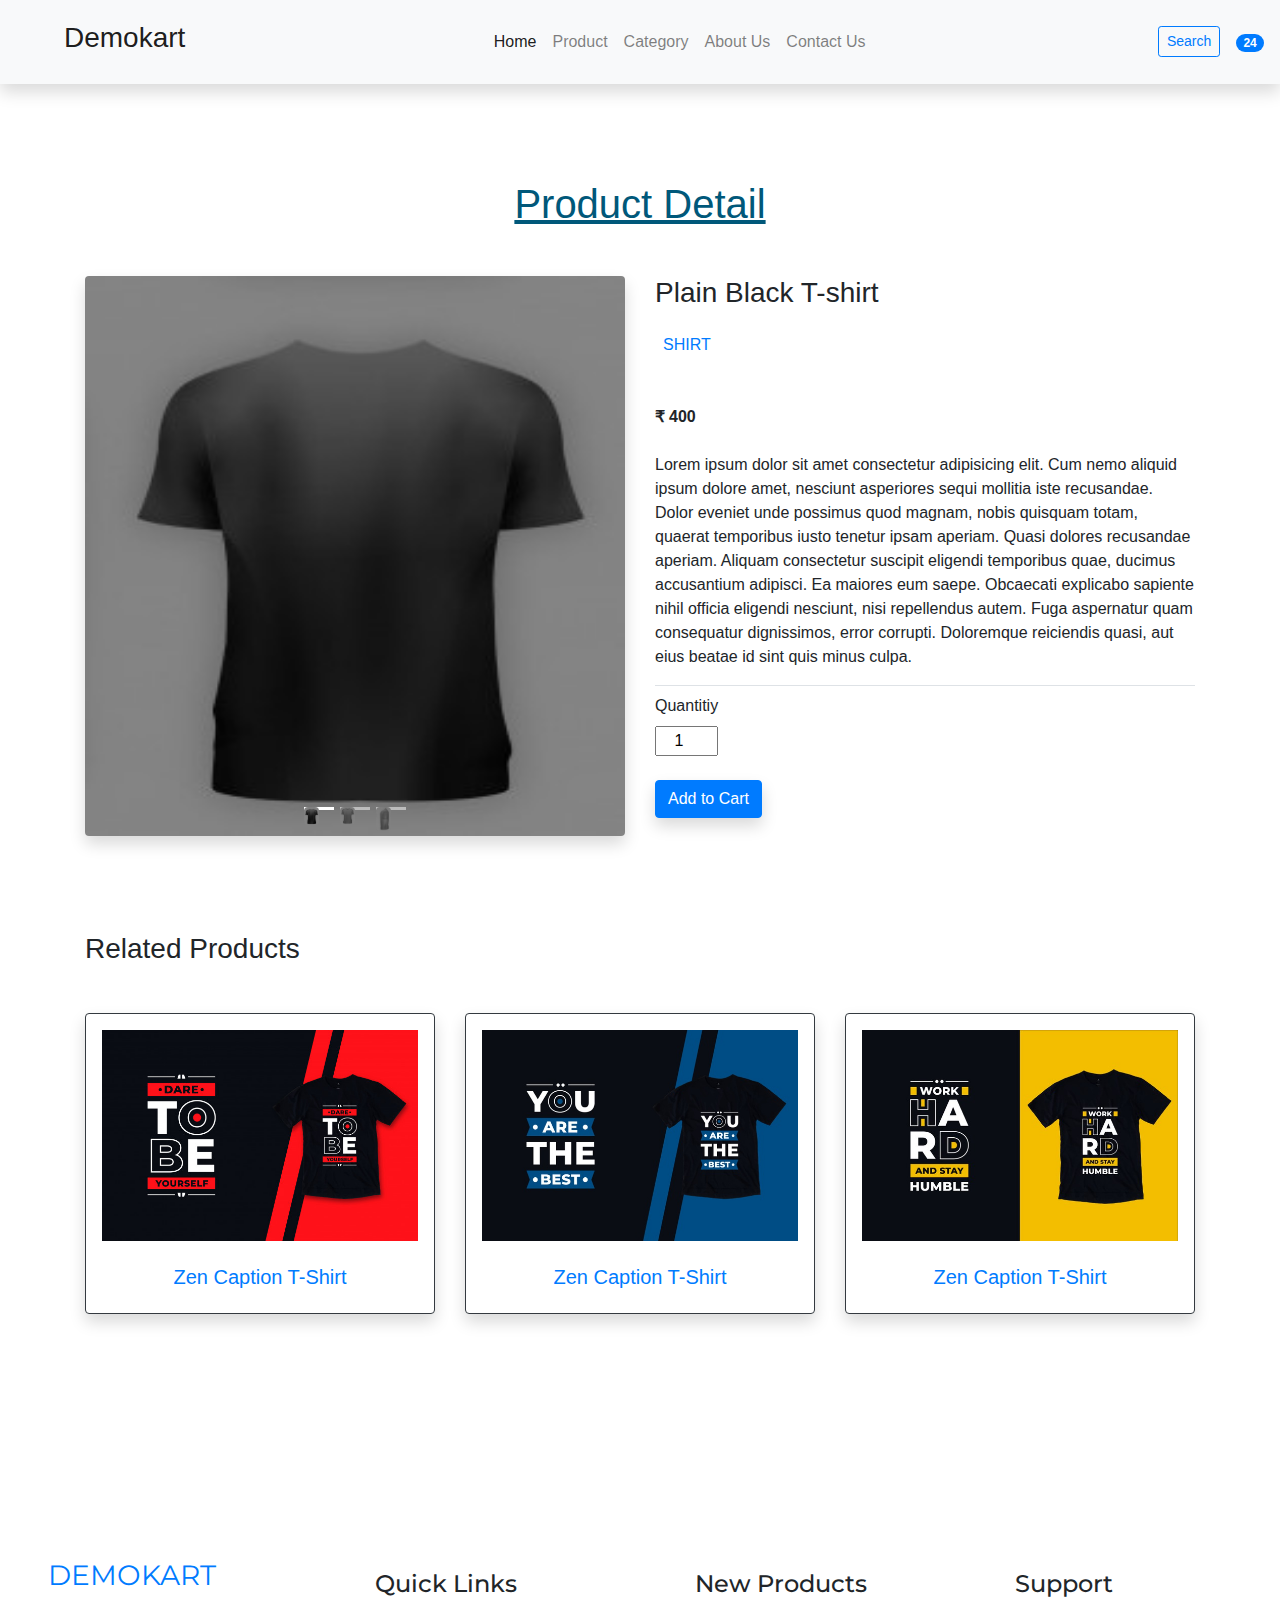
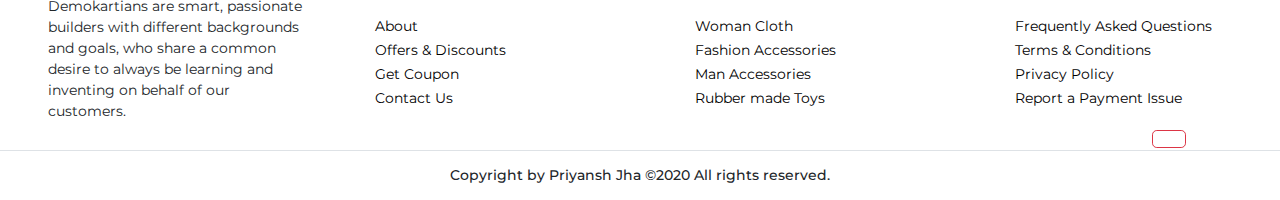
<file: product_detail.html>
<!doctype html>
<html lang="en">

<head>
  <!-- Required meta tags -->
  <meta charset="utf-8">
  <meta name="viewport" content="width=device-width, initial-scale=1,
shrink-to-fit=no">
  <link rel="icon" href="images/logo.png">
  <!-- Bootstrap CSS -->
  <link rel="stylesheet" href="https://stackpath.bootstrapcdn.com/bootstrap/4.5.2/css/bootstrap.min.css" integrity="sha384-JcKb8q3iqJ61gNV9KGb8thSsNjpSL0n8PARn9HuZOnIxN0hoP+VmmDG
MN5t9UJ0Z" crossorigin="anonymous">
  <title>DEMOKART</title>
  <!-- fontawesome cdn For Icons -->
  <link rel="stylesheet" href="https://cdnjs.cloudflare.com/ajax/libs/font-awesome/5.10.0/css/all.min.css" integrity="sha512-PgQMlq+nqFLV4ylk1gwUOgm6CtIIXkKwaIHp/PAIWHzig/lKZSEGKEys
h0TCVbHJXCLN7WetD8TFecIky75ZfQ==" crossorigin="anonymous" />
  <link rel="stylesheet" href="https://pro.fontawesome.com/releases/v5.10.0/css/all.css" integrity="sha384-AYmEC3Yw5cVb3ZcuHtOA93w35dYTsvhLPVnYs9eStHfGJvOvKxVfELGroGkvsg+p" crossorigin="anonymous" />
  <link href="https://fonts.googleapis.com/css2?family=Montserrat&display=swap" rel="stylesheet">
  <link rel="stylesheet" href="style.css">

</head>

<body>
  <!-- ==============header menu section starts here============== -->
  <section class="header_menu" id="header_menu">
    <div class="container-fluid px-0 shadow">
      <nav class="navbar navbar-expand-lg navbar-light bg-light py-3 ">
        <a class="navbar-brand pl-5 pl-small-0" href="index.html">
          <h3>Demokart</h3>


        </a>
        <button class="navbar-toggler" type="button" data-toggle="collapse" data-target="#navbarSupportedContent" aria-controls="navbarSupportedContent" aria-expanded="false" aria-label="Toggle navigation">
          <span class="navbar-toggler-icon"></span>
        </button>
        <div class="collapse navbar-collapse" id="navbarSupportedContent">
          <ul class="navbar-nav mx-auto">
            <li class="nav-item active">
              <a class="nav-link" href="index.html">Home <span class="sr-only">(current)</span></a>
            </li>
            <li class="nav-item">
              <a class="nav-link" href="product.html">Product</a>
            </li>
            <li class="nav-item">
              <a class="nav-link" href="category.html">Category</a>
            </li>
            <li class="nav-item">
              <a class="nav-link" href="about.html">About Us</a>
            </li>
            <li class="nav-item">
              <a class="nav-link" href="contact.html">Contact Us</a>
            </li>
          </ul>
          <div class="search mr-3">
            <a href="search.html" class="btn btn-sm btn-outline-primary">
              Search
            </a>
          </div>
          <div class="cart">
            <a href="cart.html">
              <i class="fas fa-shopping-cart fa-2x"></i>
              <span class="badge badge-pill badge-primary">24</span>
            </a>
          </div>
        </div>
      </nav>
    </div>
  </section>
  <!-- ==============header menu section ends here============== -->

  <!-- ==============product_detail starts here============== -->
  <section class="product_detail py-5 my-5" id="product_detail">
  <div class="container ">
  <div class="section_title text-center mb-5">
  <h1 class="text-capitalize">product detail</h1>
  </div>
  <div class="row">
  <div class="col-md-6">
  <div class="row">
  <div class="col-md-12">
  <div id="carouselExampleIndicators" class="carousel slide shadow
  rounded"
  data-ride="carousel">
  <ol class="carousel-indicators">
  <li data-target="#carouselExampleIndicators" data-slide-to="0"
  class="active">
  <img src="images/A1.jpg" class="d-block w-50
  img img-fluid rounded"
  width="15px" alt="image">
  </li>
  <li data-target="#carouselExampleIndicators" data-slide-to="1">
  <img src="images/A2.jpg" class="d-block w-50
  img img-fluid rounded"
  width="15px" alt="image">
  </li>
  <li data-target="#carouselExampleIndicators" data-slide-to="2">
  <img src="images/A3.jpg" class="d-block w-50
  img img-fluid rounded"
  width="15px" alt="image">
  </li>
  </ol>
  <div class="carousel-inner">
  <div class="carousel-item active">
  <img src="images/A1.jpg"
  class="d-block w-100 img img-fluid rounded " style=" width:500px;height:560px;" alt="image">
  </div>
  <div class="carousel-item">
  <img src="images/A2.jpg"
  class="d-block w-100 img img-fluid rounded " style=" width:500px;height:560px;"  alt="image">
  </div>
  <div class="carousel-item">
  <img src="images/A3.jpg"
  class="d-block w-100 img img-fluid rounded " style=" width:500px;height:560px;" alt="image">
  </div>
  </div>

  </div>
  </div>
  </div>
  </div>
  <div class="col-md-6">
  <div class="row">
  <div class="col-md-12">
  <div class="title mb-4">
  <h3>Plain Black T-shirt</h3>
  </div>
  <div class="category mb-4">
  <span class="bg-light-gray p-2"><a
  href="category.html">SHIRT</a></span>
  </div>
  <div class="rating d-flex text-danger mb-4">
  <i class="fas fa-star"></i>
  <i class="fas fa-star"></i>
  <i class="fas fa-star"></i>
  <i class="far fa-star"></i>
  <i class="far fa-star"></i>
  </div>
  <div class="price mb-4">
  <b><span class="mr-1">₹</span><span>400</span></b>
  </div>
  <div class="desc ">
  <p>
  Lorem ipsum dolor sit amet consectetur adipisicing elit. Cum
  nemo aliquid ipsum
  dolore amet, nesciunt asperiores sequi mollitia iste recusandae.
  Dolor eveniet unde
  possimus quod magnam, nobis quisquam totam, quaerat
  temporibus iusto tenetur ipsam
  aperiam. Quasi dolores recusandae aperiam. Aliquam consectetur
  suscipit eligendi
  temporibus quae, ducimus accusantium adipisci. Ea maiores eum
  saepe. Obcaecati
  explicabo sapiente nihil officia eligendi nesciunt, nisi repellendus
  autem. Fuga
  aspernatur quam consequatur dignissimos, error corrupti.
  Doloremque reiciendis
  quasi, aut eius beatae id sint quis minus culpa.
  </p>
  </div>
  <div class="qty_section border-top pt-2 mb-4">
  <label>Quantitiy</label>
  <div>
  <div class="mb-0 w-100">
  <input class="quantity text-center" min="0" max="10"
  name="quantity" value="1"
  type="number">
  </div>
  </div>
  </div>
  <div class="buy">
  <a href="cart.html" class="btn btn-primary shadow">Add to
  Cart</a>
  </div>
  </div>
  </div>
  </div>
  </div>
  <!-- ----------------related products starts here---------- -->
  <section class="related_products py-5 my-5" id="related_products">
  <div class="title">
  <h3>Related Products</h3>
  </div>
  <div class="row mt-5">
  <div class="col-md-4 col-6">
  <div class="border border-dark rounded shadow text-center p-3">
  <div class="mb-4">
  <img src="images/Z1.jpg" class="img img-fluid"
  alt="image">
  </div>
  <div>
  <a href="javascript:;">
  <h5>Zen Caption T-Shirt</h5>
  </a>
  </div>
  </div>
  </div>
  <div class="col-md-4 col-6">
  <div class="border border-dark rounded shadow text-center p-3">
  <div class="mb-4">
  <img src="images/Z2.jpg" class="img img-fluid"
  alt="image">
  </div>
  <div>
  <a href="javascript:;">
  <h5>Zen Caption T-Shirt</h5>
  </a>
  </div>
  </div>
  </div>
  <div class="col-md-4 col-6">
  <div class="border border-dark rounded shadow text-center p-3">
  <div class="mb-4">
  <img src="images/Z3.jpg" class="img img-fluid"
  alt="image">
  </div>
  <div>
  <a href="javascript:;">
  <h5>Zen Caption T-Shirt</h5>
  </a>
  </div>
  </div>
  </div>
  </div>
  </section>
  <!-- ----------------related products ends here---------- -->
  </div>
  </section>
  <!-- ==============product detail ends here============== -->















  <!-- ==============footer starts here============== -->
  <section class="footer_section pt-5 pb-2" id="footer_section">
    <footer>
      <div class="container-fluid">
        <div class="row">
          <div class="col-md-3 col-6 pl-5 pl-small-15">
            <div class="footer_title">
              <a href="index.html" class="logofoot">DEMOKART</a>
            </div>
            <div style="font-size:14px;">

              Demokartians are smart, passionate builders with different backgrounds and goals,
              who share a common desire to always be learning and inventing on behalf of our customers.
            </div>
          </div>
          <div class="col-md-3 col-6">
            <div class="footer_title pt-3 mb-3">
              <h3>Quick Links</h3>
            </div>
            <div class="footer_links">
              <ul>
                <li><a href="about.html">About</a></li>
                <li><a href="javascript:;">Offers & Discounts</a></li>
                <li><a href="javascript:;">Get Coupon</a></li>
                <li><a href="contact.html">Contact Us</a></li>
              </ul>
            </div>
          </div>
          <div class="col-md-3 col-6">
            <div class="footer_title pt-3 mb-3">
              <h3>New Products</h3>
            </div>
            <div class="footer_links">
              <ul>
                <li><a href="javascript:;">Woman Cloth</a></li>
                <li><a href="javascript:;">Fashion Accessories</a></li>
                <li><a href="javascript:;">Man Accessories</a></li>
                <li><a href="javascript:;">Rubber made Toys</a></li>
              </ul>
            </div>
          </div>
          <div class="col-md-3 col-6">
            <div class="footer_title pt-3 mb-3">
              <h3>Support</h3>
            </div>
            <div class="footer_links">
              <ul>
                <li><a href="javascript:;">Frequently Asked Questions</a></li>
                <li><a href="javascript:;">Terms & Conditions</a></li>
                <li><a href="javascript:;">Privacy Policy</a></li>
                <li><a href="javascript:;">Report a Payment Issue</a></li>
              </ul>
            </div>
          </div>
        </div>
      </div>
      <div class="backtop">
        <a id="button" href="#top" class="btn btn-lg btn-outline-danger " role="button">
          <i class="fas fa-chevron-up text-dark"></i>
        </a>
      </div>
      <div class="border-top">
        <h6 class="text-center mt-3">Copyright by Priyansh Jha ©2020 All rights reserved.
        </h6>
      </div>
    </footer>
  </section>

  <!-- ==============footer ends here============== -->
  <link rel="stylesheet" href="https://stackpath.bootstrapcdn.com/bootstrap/4.5.2/css/bootstrap.min.css" integrity="sha384-JcKb8q3iqJ61gNV9KGb8thSsNjpSL0n8PARn9HuZOnIxN0hoP+VmmDGMN5t9UJ0Z" crossorigin="anonymous">
  <script src="https://code.jquery.com/jquery-3.5.1.slim.min.js" integrity="sha384-DfXdz2htPH0lsSSs5nCTpuj/zy4C+OGpamoFVy38MVBnE+IbbVYUew+OrCXaRkfj" crossorigin="anonymous"></script>
  <script src="https://cdn.jsdelivr.net/npm/popper.js@1.16.1/dist/umd/popper.min.js" integrity="sha384-9/reFTGAW83EW2RDu2S0VKaIzap3H66lZH81PoYlFhbGU+6BZp6G7niu735Sk7lN" crossorigin="anonymous"></script>
  <script src="https://stackpath.bootstrapcdn.com/bootstrap/4.5.2/js/bootstrap.min.js" integrity="sha384-B4gt1jrGC7Jh4AgTPSdUtOBvfO8shuf57BaghqFfPlYxofvL8/KUEfYiJOMMV+rV" crossorigin="anonymous"></script>
  </body>

  </html>
</file>
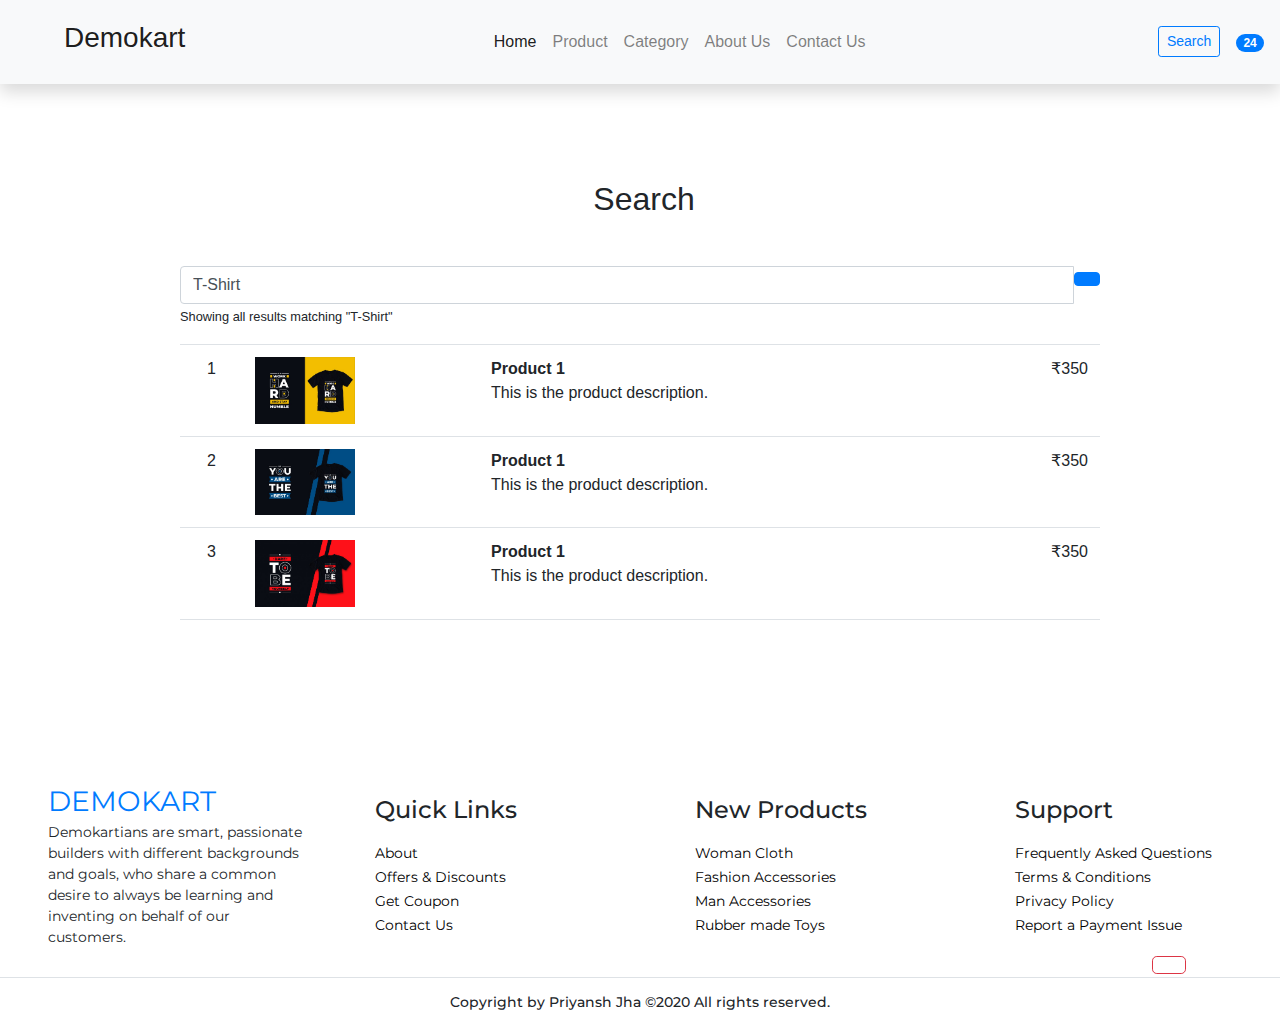
<file: search.html>
<!doctype html>
<html lang="en">

<head>
  <!-- Required meta tags -->
  <meta charset="utf-8">
  <meta name="viewport" content="width=device-width, initial-scale=1,
shrink-to-fit=no">
  <link rel="icon" href="images/logo.png">
  <!-- Bootstrap CSS -->
  <link rel="stylesheet" href="https://stackpath.bootstrapcdn.com/bootstrap/4.5.2/css/bootstrap.min.css" integrity="sha384-JcKb8q3iqJ61gNV9KGb8thSsNjpSL0n8PARn9HuZOnIxN0hoP+VmmDG
MN5t9UJ0Z" crossorigin="anonymous">
  <title>DEMOKART</title>
  <!-- fontawesome cdn For Icons -->
  <link rel="stylesheet" href="https://cdnjs.cloudflare.com/ajax/libs/font-awesome/5.10.0/css/all.min.css" integrity="sha512-PgQMlq+nqFLV4ylk1gwUOgm6CtIIXkKwaIHp/PAIWHzig/lKZSEGKEys
h0TCVbHJXCLN7WetD8TFecIky75ZfQ==" crossorigin="anonymous" />
  <link rel="stylesheet" href="https://pro.fontawesome.com/releases/v5.10.0/css/all.css" integrity="sha384-AYmEC3Yw5cVb3ZcuHtOA93w35dYTsvhLPVnYs9eStHfGJvOvKxVfELGroGkvsg+p" crossorigin="anonymous" />
  <link href="https://fonts.googleapis.com/css2?family=Montserrat&display=swap" rel="stylesheet">
  <link rel="stylesheet" href="style.css">

</head>

<body>
  <!-- ==============header menu section starts here============== -->
  <section class="header_menu" id="header_menu">
    <div class="container-fluid px-0 shadow">
      <nav class="navbar navbar-expand-lg navbar-light bg-light py-3 ">
        <a class="navbar-brand pl-5 pl-small-0" href="index.html">
          <h3>Demokart</h3>


        </a>
        <button class="navbar-toggler" type="button" data-toggle="collapse" data-target="#navbarSupportedContent" aria-controls="navbarSupportedContent" aria-expanded="false" aria-label="Toggle navigation">
          <span class="navbar-toggler-icon"></span>
        </button>
        <div class="collapse navbar-collapse" id="navbarSupportedContent">
          <ul class="navbar-nav mx-auto">
            <li class="nav-item active">
              <a class="nav-link" href="index.html">Home <span class="sr-only">(current)</span></a>
            </li>
            <li class="nav-item">
              <a class="nav-link" href="product.html">Product</a>
            </li>
            <li class="nav-item">
              <a class="nav-link" href="category.html">Category</a>
            </li>
            <li class="nav-item">
              <a class="nav-link" href="about.html">About Us</a>
            </li>
            <li class="nav-item">
              <a class="nav-link" href="contact.html">Contact Us</a>
            </li>
          </ul>
          <div class="search mr-3">
            <a href="search.html" class="btn btn-sm btn-outline-primary">
              Search
            </a>
          </div>
          <div class="cart">
            <a href="cart.html">
              <i class="fas fa-shopping-cart fa-2x"></i>
              <span class="badge badge-pill badge-primary">24</span>
            </a>
          </div>
        </div>
      </nav>
    </div>
  </section>

  <!-- ==============search section ends here============== -->
  <section class="search_section py-5 my-5" id="search_section">
    <div class="container">
      <div class="title text-center mb-5">
        <h2><i class="far fa-file mr-2"></i>Search</h2>
      </div>
      <div class="row">
        <!-- BEGIN RESULT -->
        <div class="col-md-10 mx-auto">
          <!-- BEGIN SEARCH INPUT -->
          <div class="input-group">
            <input type="text" class="form-control" value="T-Shirt">
            <span class="input-group-btn">
              <button class="btn btn-primary" type="button"><i class="fa
  fa-search"></i></button>
            </span>
          </div>
          <!-- END SEARCH INPUT -->
          <small>Showing all results matching "T-Shirt"</small>
          <!-- BEGIN TABLE RESULT -->
          <div class="table-responsive mt-3">
            <table class="table table-hover">
              <tbody class="border-bottom">
                <tr>
                  <td class="number text-center">1</td>
                  <td class="image"><img src="images/Z3.jpg" width="100px" class="img img-fluid" alt=""></td>
                  <td class="product"><strong>Product 1</strong><br>This is the
                    product description.
                  </td>
                  <td class="rate text-right"><span><i class="fa fa-star"></i><i class="fa fa-star"></i><i class="fa fa-star"></i><i class="fa fa-star"></i><i class="fa
  fa-star-half-o"></i></span></td>
                  <td class="price text-right">₹350</td>
                </tr>
                <tr>
                  <td class="number text-center">2</td>
                  <td class="image"><img src="images/Z2.jpg" width="100px" class="img img-fluid" alt=""></td>
                  <td class="product"><strong>Product 1</strong><br>This is the
                    product description.
                  </td>
                  <td class="rate text-right"><span><i class="fa fa-star"></i><i class="fa fa-star"></i><i class="fa fa-star"></i><i class="fa fa-star"></i><i class="fa
  fa-star-half-o"></i></span></td>
                  <td class="price text-right">₹350</td>
                </tr>
                <tr>
                  <td class="number text-center">3</td>
                  <td class="image"><img src="images/Z1.jpg" width="100px" class="img img-fluid" alt=""></td>
                  <td class="product"><strong>Product 1</strong><br>This is the
                    product description.
                  </td>
                  <td class="rate text-right"><span><i class="fa fa-star"></i><i class="fa fa-star"></i><i class="fa fa-star"></i><i class="fa fa-star"></i><i class="fa
  fa-star-half-o"></i></span></td>
                  <td class="price text-right">₹350</td>
                </tr>
              </tbody>
            </table>
          </div>
          <!-- END TABLE RESULT -->
        </div>
        <!-- END RESULT -->
      </div>
    </div>
  </section>
  <!-- ==============search section ends here============== -->


  <!-- ==============footer starts here============== -->
  <section class="footer_section pt-5 pb-2" id="footer_section">
    <footer>
      <div class="container-fluid">
        <div class="row">
          <div class="col-md-3 col-6 pl-5 pl-small-15">
            <div class="footer_title">
              <a href="index.html" class="logofoot">DEMOKART</a>
            </div>
            <div style="font-size:14px;">

              Demokartians are smart, passionate builders with different backgrounds and goals,
              who share a common desire to always be learning and inventing on behalf of our customers.
            </div>
          </div>
          <div class="col-md-3 col-6">
            <div class="footer_title pt-3 mb-3">
              <h3>Quick Links</h3>
            </div>
            <div class="footer_links">
              <ul>
                <li><a href="about.html">About</a></li>
                <li><a href="javascript:;">Offers & Discounts</a></li>
                <li><a href="javascript:;">Get Coupon</a></li>
                <li><a href="contact.html">Contact Us</a></li>
              </ul>
            </div>
          </div>
          <div class="col-md-3 col-6">
            <div class="footer_title pt-3 mb-3">
              <h3>New Products</h3>
            </div>
            <div class="footer_links">
              <ul>
                <li><a href="javascript:;">Woman Cloth</a></li>
                <li><a href="javascript:;">Fashion Accessories</a></li>
                <li><a href="javascript:;">Man Accessories</a></li>
                <li><a href="javascript:;">Rubber made Toys</a></li>
              </ul>
            </div>
          </div>
          <div class="col-md-3 col-6">
            <div class="footer_title pt-3 mb-3">
              <h3>Support</h3>
            </div>
            <div class="footer_links">
              <ul>
                <li><a href="javascript:;">Frequently Asked Questions</a></li>
                <li><a href="javascript:;">Terms & Conditions</a></li>
                <li><a href="javascript:;">Privacy Policy</a></li>
                <li><a href="javascript:;">Report a Payment Issue</a></li>
              </ul>
            </div>
          </div>
        </div>
      </div>
      <div class="backtop">
        <a id="button" href="#top" class="btn btn-lg btn-outline-danger " role="button">
          <i class="fas fa-chevron-up text-dark"></i>
        </a>
      </div>
      <div class="border-top">
        <h6 class="text-center mt-3">Copyright by Priyansh Jha ©2020 All rights reserved.
        </h6>
      </div>
    </footer>
  </section>
  <!-- ==============footer ends here============== -->
  <link rel="stylesheet" href="https://stackpath.bootstrapcdn.com/bootstrap/4.5.2/css/bootstrap.min.css" integrity="sha384-JcKb8q3iqJ61gNV9KGb8thSsNjpSL0n8PARn9HuZOnIxN0hoP+VmmDGMN5t9UJ0Z" crossorigin="anonymous">
  <script src="https://code.jquery.com/jquery-3.5.1.slim.min.js" integrity="sha384-DfXdz2htPH0lsSSs5nCTpuj/zy4C+OGpamoFVy38MVBnE+IbbVYUew+OrCXaRkfj" crossorigin="anonymous"></script>
  <script src="https://cdn.jsdelivr.net/npm/popper.js@1.16.1/dist/umd/popper.min.js" integrity="sha384-9/reFTGAW83EW2RDu2S0VKaIzap3H66lZH81PoYlFhbGU+6BZp6G7niu735Sk7lN" crossorigin="anonymous"></script>
  <script src="https://stackpath.bootstrapcdn.com/bootstrap/4.5.2/js/bootstrap.min.js" integrity="sha384-B4gt1jrGC7Jh4AgTPSdUtOBvfO8shuf57BaghqFfPlYxofvL8/KUEfYiJOMMV+rV" crossorigin="anonymous"></script>
</body>

</html>
</file>
<file: style.css>
*{

 scroll-behavior: smooth;
}
.feature{
   background-image: linear-gradient(180deg,lightblue,#19d3da,#0278ae);
}
.text-capitalize{
  text-decoration: underline;
  color: #00587a;

}
.logofoot{
  font-size: 28px;
}
footer div ul li{
  list-style: none;
 text-align: left;

}
footer div ul li a{
  color: black;
  font-size: 14px;

}
footer h3{
  font-size: 24px;
  padding-left: 40px;
}
footer{
  font-family: 'Montserrat', sans-serif;
}
footer h6{
  font-size: 14px;
}
.backtop{
  padding-left: 90%;
}
.new{
  margin-top: 5px;
}
@media (min-width:320px) and (max-width:745px){
  /*whenever the width of brower is 320 to 745 px do all this*/
  .mq{
    margin-bottom: 50px;
  }
  }
.colour-input{
  border-radius: 45%;
  margin-left: 24px;

}
.payment_colour{
  background-color: #f4f4f4;
  border-color: #1e5f74;
}
.grad{
  background-image: linear-gradient(80deg,#b9fffc,lightblue);
}


.list-group-item{
    background-image: linear-gradient(180deg,lightblue,lightblue);
}
.border-check{

  background-color: lightblue;
  padding: 10%;

}
</file>
